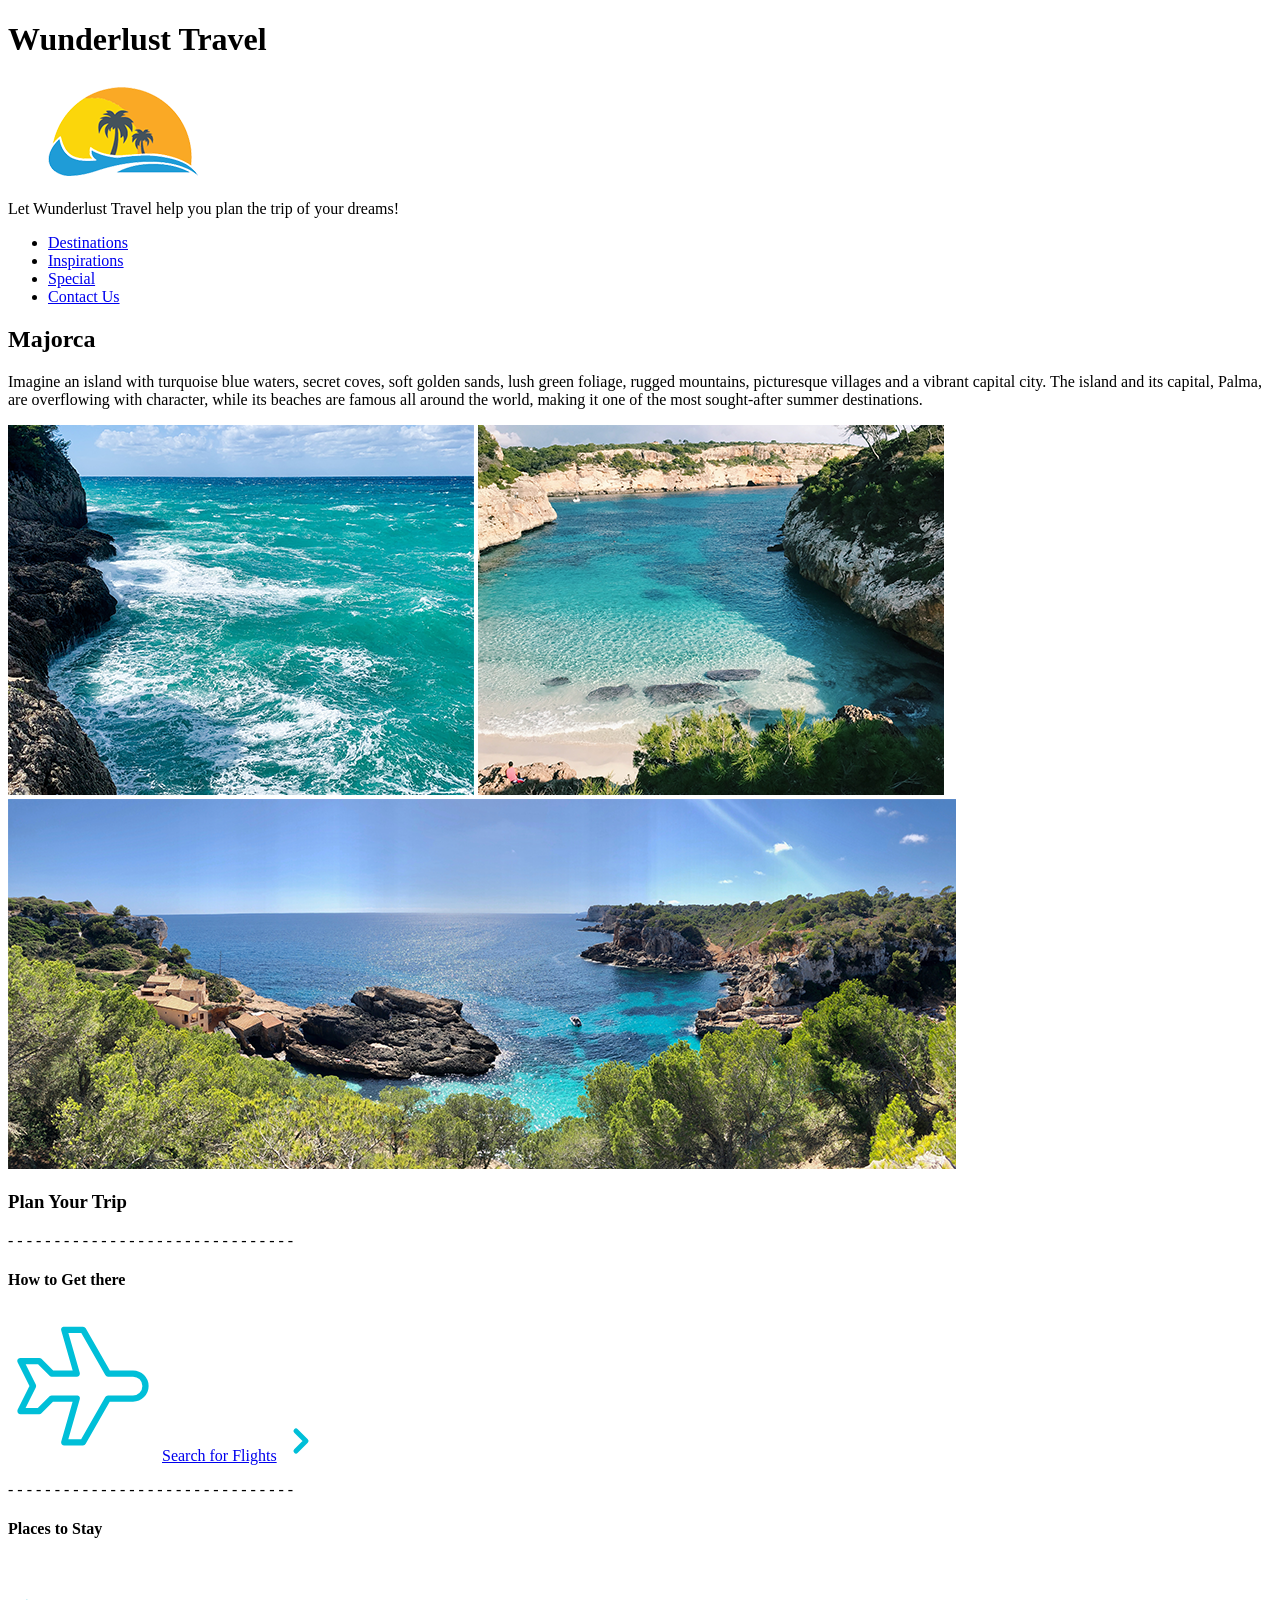
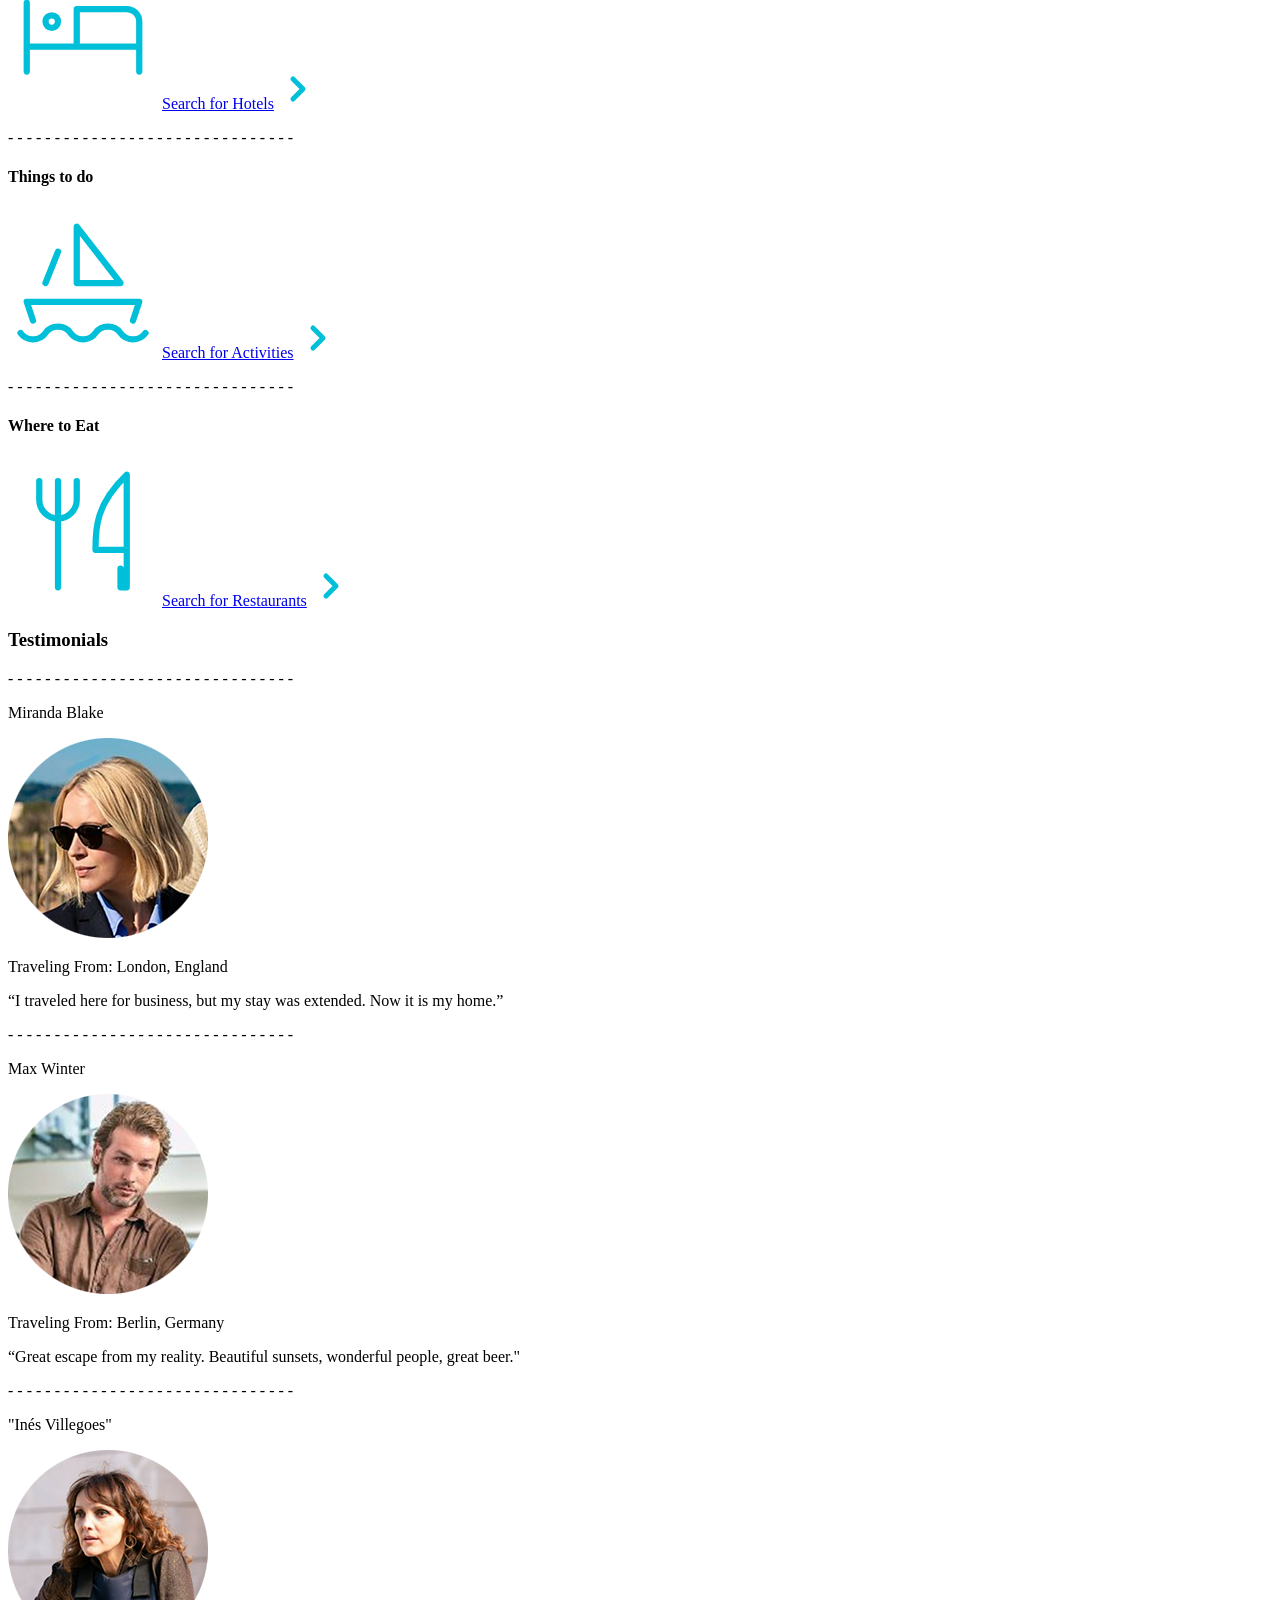
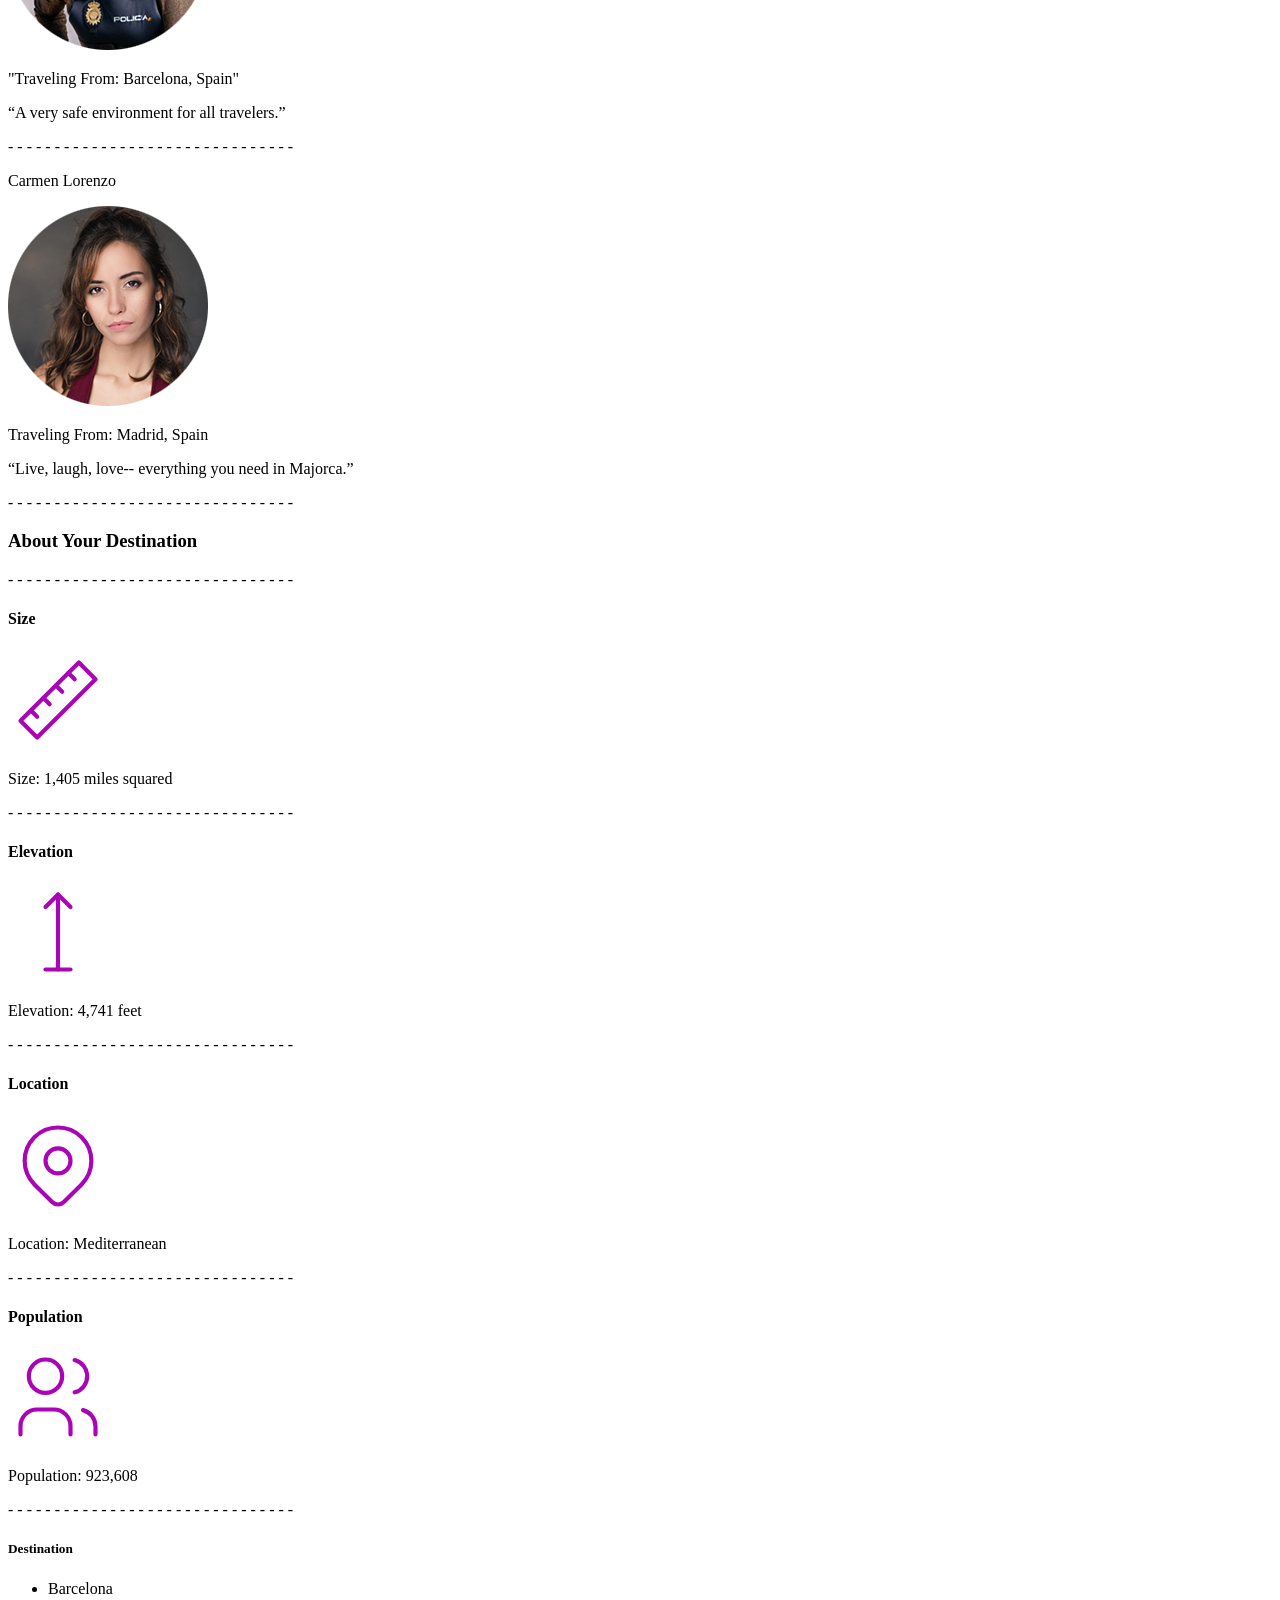
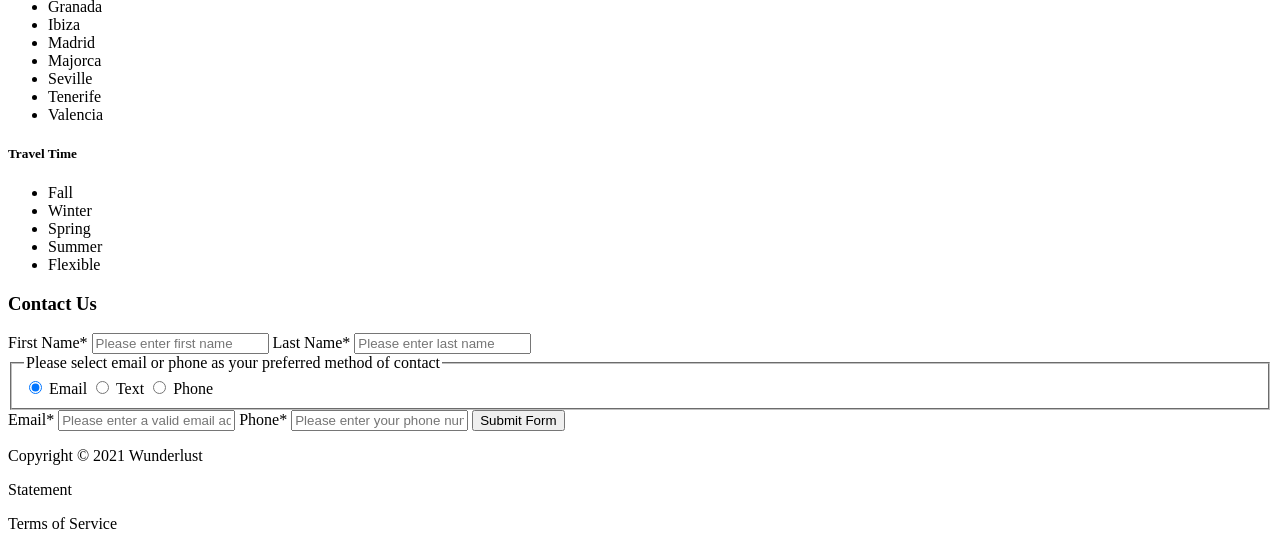
<file: index.html>
<!DOCTYPE html>
<html lang="en">
    <head>
        <meta charset="utf-8">
        <title>Wunderlust Travel</title>
        <meta name="author" content="Lillian E. Jones">
        <meta name="description" content="Travel destinations">
    </head>
<body>
  <header>
    <h1>Wunderlust Travel</h1>
      <img src="images/logo.png" alt="logo">
    <p>Let Wunderlust Travel help you plan the trip of your dreams!</p>

    <nav>
        <ul>
          <li><a href="#destinations">Destinations</a></li>
          <li><a href="#inspirations">Inspirations</a></li>
          <li><a href="#special">Special</a></li>
          <li><a href="#contact">Contact Us</a></li>
        </ul>
    </nav>
      <a href="#main" style="position:absolute;top:-100px;left:0;background:#000;color:#fff;padding:8px;z-index:100;"
      onfocus="this.style.top='0'" onblur="this.style.top='-100px'">Skip to Main Content</a>

    
  </header>
  <main id="main" style="width: 100%; margin: auto;">

    <section id="destinations">
      <h2>Majorca</h2>
        <p>Imagine an island with turquoise blue waters, secret coves, soft golden sands, lush green foliage, rugged mountains, picturesque villages and a vibrant capital city. The island and its capital, Palma, are overflowing with character, while its beaches are famous all around the world, making it one of the most sought-after summer destinations.</p>
          <picture>
            <source media="(max-width: 320px)" srcset="images/majorca-waves-S.png">
            <source media="(max-width: 780px)" srcset="images/majorca-waves-M.png">
            <source media="(min-width: 1024px)" srcset="images/majorca-waves-L.png">
            <img src="images/majorca-waves.png" alt="Waves in Majorca">
          </picture>

          <picture>
            <source media="(max-width: 320px)" srcset="images/majorca-beach-S.png">
            <source media="(max-width: 780px)" srcset="images/majorca-beach-M.png">
            <source media="(min-width: 1024px)" srcset="images/majorca-beach-L.png">
            <img src="images/majorca-beach.png" alt="Beach view in Majorca">
          </picture>

          <picture>
            <source media="(max-width: 320px)" srcset="images/majorca-cove-S.png">
            <source media="(max-width: 780px)" srcset="images/majorca-cove-M.png">
            <source media="(min-width: 1024px)" srcset="images/majorca-cove-L.png">
            <img src="images/majorca-cove.png" alt="Cove view in Majorca">
          </picture>

    </section>
    <div>
      <h3>Plan Your Trip</h3>
        <p>- - - - - - - - - - - - - - - - - - - - - - - - - - - - - - -</p>
          <h4>How to Get there</h4>
            <svg xmlns="http://www.w3.org/2000/svg" class="icon icon-tabler icon-tabler-plane" width="150" height="150" viewBox="0 0 24 24" stroke-width="1" stroke="#00bfd8" fill="none" stroke-linecap="round" stroke-linejoin="round">
              <path stroke="none" d="M0 0h24v24H0z" fill="none"/>
              <path d="M16 10h4a2 2 0 0 1 0 4h-4l-4 7h-3l2 -7h-4l-2 2h-3l2 -4l-2 -4h3l2 2h4l-2 -7h3z" />
            </svg>

            <a href="#flights">Search for Flights</a>
              <svg xmlns="http://www.w3.org/2000/svg" class="icon icon-tabler icon-tabler-chevron-right" width="40" height="40" viewBox="0 0 24 24" stroke-width="3" stroke="#00bfd8" fill="none" stroke-linecap="round" stroke-linejoin="round">
                <path stroke="none" d="M0 0h24v24H0z" fill="none"/>
                <polyline points="9 6 15 12 9 18" />
              </svg>
    
        <p>- - - - - - - - - - - - - - - - - - - - - - - - - - - - - - -</p>
          <h4>Places to Stay</h4>
            <svg xmlns="http://www.w3.org/2000/svg" class="icon icon-tabler icon-tabler-bed" width="150" height="150" viewBox="0 0 24 24" stroke-width="1" stroke="#00bfd8" fill="none" stroke-linecap="round" stroke-linejoin="round">
              <path stroke="none" d="M0 0h24v24H0z" fill="none"/>
              <path d="M3 7v11m0 -4h18m0 4v-8a2 2 0 0 0 -2 -2h-8v6" />
              <circle cx="7" cy="10" r="1" />
            </svg>
                <a href="#hotels">Search for Hotels</a>

                  <svg xmlns="http://www.w3.org/2000/svg" class="icon icon-tabler icon-tabler-chevron-right" width="40" height="40" viewBox="0 0 24 24" stroke-width="3" stroke="#00bfd8" fill="none" stroke-linecap="round" stroke-linejoin="round">
                    <path stroke="none" d="M0 0h24v24H0z" fill="none"/>
                    <polyline points="9 6 15 12 9 18" />
                  </svg>
        <p>- - - - - - - - - - - - - - - - - - - - - - - - - - - - - - -</p>
          <h4>Things to do</h4>
            <svg xmlns="http://www.w3.org/2000/svg" class="icon icon-tabler icon-tabler-sailboat" width="150" height="150" viewBox="0 0 24 24" stroke-width="1" stroke="#00bfd8" fill="none" stroke-linecap="round" stroke-linejoin="round">
              <path stroke="none" d="M0 0h24v24H0z" fill="none"/>
              <path d="M2 20a2.4 2.4 0 0 0 2 1a2.4 2.4 0 0 0 2 -1a2.4 2.4 0 0 1 2 -1a2.4 2.4 0 0 1 2 1a2.4 2.4 0 0 0 2 1a2.4 2.4 0 0 0 2 -1a2.4 2.4 0 0 1 2 -1a2.4 2.4 0 0 1 2 1a2.4 2.4 0 0 0 2 1a2.4 2.4 0 0 0 2 -1" />
              <path d="M4 18l-1 -3h18l-1 3" />
              <path d="M11 12h7l-7 -9v9" />
              <line x1="8" y1="7" x2="6" y2="12" />
            </svg>
               <a href="#activities">Search for Activities</a> 
                <svg xmlns="http://www.w3.org/2000/svg" class="icon icon-tabler icon-tabler-chevron-right" width="40" height="40" viewBox="0 0 24 24" stroke-width="3" stroke="#00bfd8" fill="none" stroke-linecap="round" stroke-linejoin="round">
                  <path stroke="none" d="M0 0h24v24H0z" fill="none"/>
                  <polyline points="9 6 15 12 9 18" />
                </svg>
        <p>- - - - - - - - - - - - - - - - - - - - - - - - - - - - - - -</p>
          <h4>Where to Eat</h4>
            <svg xmlns="http://www.w3.org/2000/svg" class="icon icon-tabler icon-tabler-tools-kitchen-2" width="150" height="150" viewBox="0 0 24 24" stroke-width="1" stroke="#00bfd8" fill="none" stroke-linecap="round" stroke-linejoin="round">
              <path stroke="none" d="M0 0h24v24H0z" fill="none"/>
              <path d="M19 3v12h-5c-.023 -3.681 .184 -7.406 5 -12zm0 12v6h-1v-3m-10 -14v17m-3 -17v3a3 3 0 1 0 6 0v-3" />
            </svg>
              <a href="#restaurants">Search for Restaurants</a>  
                <svg xmlns="http://www.w3.org/2000/svg" class="icon icon-tabler icon-tabler-chevron-right" width="40" height="40" viewBox="0 0 24 24" stroke-width="3" stroke="#00bfd8" fill="none" stroke-linecap="round" stroke-linejoin="round">
                  <path stroke="none" d="M0 0h24v24H0z" fill="none"/>
                  <polyline points="9 6 15 12 9 18" />
                </svg>
    </div>

  <div id="inspirations">
    <h3>Testimonials</h3>

      <p></p>
      <p>- - - - - - - - - - - - - - - - - - - - - - - - - - - - - - -</p>
      <p>Miranda Blake</p>   
      <picture>
        <source media="(max-width: 320px)" srcset="images/miranda-blake-S.png">
        <source media="(max-width: 780px)" srcset="images/miranda-blake-M.png">
        <source media="(min-width: 1024px)" srcset="images/miranda-blake-L.png">
        <img src="images/miranda-blake.png" alt="Miranda has a blonde bob and is wearing dark sunglasses.">
      </picture>
      <p>Traveling From: London, England</p>
      <p>“I traveled here for business, but my stay was extended. Now it is my home.”</p>
      <p>- - - - - - - - - - - - - - - - - - - - - - - - - - - - - - -</p>
    
      <p>Max Winter</p>
      <picture>
        <source media="(max-width: 320px)" srcset="images/max-winter-S.png">
        <source media="(max-width: 780px)" srcset="images/max-winter-M.png">
        <source media="(min-width: 1024px)" srcset="images/max-winter-L.png">
      <img src="images/max-winter.png" alt="Max has sandy brown hair, a salt n pepper beard and is wearing a brown shirt.">
    </picture>
      <p>Traveling From: Berlin, Germany</p>
      <p>“Great escape from my reality. Beautiful sunsets, wonderful people, great beer."</p>
      <p>- - - - - - - - - - - - - - - - - - - - - - - - - - - - - - -</p>

      <p>"Inés Villegoes"</p>
      <picture>
        <source media="(max-width: 320px)" srcset="images/ines-villegoes-S.png">
        <source media="(max-width: 780px)" srcset="images/ines-villegoes-M.png">
        <source media="(min-width: 1024px)" srcset="images/ines-villegoes-L.png">
        <img src="images/ines-villegoes.png" alt="Ines has brown hair and is wearing a police vest.">
      </picture>
      <p>"Traveling From: Barcelona, Spain"</p>
      <p>“A very safe environment for all travelers.”</p>

      <p>- - - - - - - - - - - - - - - - - - - - - - - - - - - - - - -</p>
      <p>Carmen Lorenzo</p>
      <picture>
        <source media="(max-width: 320px)" srcset="images/carmen-lorenzo-S.png">
        <source media="(max-width: 780px)" srcset="imagescarmen-lorenzo-M.png/">
        <source media="(min-width: 1024px)" srcset="images/carmen-lorenzo-L.png">
      <img src="images/carmen-lorenzo.png" alt="Carmen has long brown hair is wearing large gold hoop earrings.">
      </picture>
      <p>Traveling From: Madrid, Spain</p>
      <p>“Live, laugh, love-- everything you need in Majorca.”</p>
      <p>- - - - - - - - - - - - - - - - - - - - - - - - - - - - - - -</p>

  </div>

  <div id="special">
    
    <h3>About Your Destination</h3>
      <p>- - - - - - - - - - - - - - - - - - - - - - - - - - - - - - - </p>
      <h4>Size</h4>
        <svg xmlns="http://www.w3.org/2000/svg" class="icon icon-tabler icon-tabler-ruler-2" width="100" height="100" viewBox="0 0 24 24" stroke-width="1" stroke="#a905b6" fill="none" stroke-linecap="round" stroke-linejoin="round">
          <path stroke="none" d="M0 0h24v24H0z" fill="none"/>
          <path d="M17 3l4 4l-14 14l-4 -4z" />
          <path d="M16 7l-1.5 -1.5" />
          <path d="M13 10l-1.5 -1.5" />
          <path d="M10 13l-1.5 -1.5" />
          <path d="M7 16l-1.5 -1.5" />
        </svg>

      <p>Size: 1,405 miles squared</p>
      <p>- - - - - - - - - - - - - - - - - - - - - - - - - - - - - - - </p>

      <h4>Elevation</h4>
        <svg xmlns="http://www.w3.org/2000/svg" class="icon icon-tabler icon-tabler-arrow-top-bar" width="100" height="100" viewBox="0 0 24 24" stroke-width="1" stroke="#a905b6" fill="none" stroke-linecap="round" stroke-linejoin="round">
          <path stroke="none" d="M0 0h24v24H0z" fill="none"/>
          <line x1="12" y1="21" x2="12" y2="3" />
          <path d="M15 6l-3 -3l-3 3" />
          <line x1="9" y1="21" x2="15" y2="21" />
        </svg>

        <p>Elevation: 4,741 feet</p>
      <p>- - - - - - - - - - - - - - - - - - - - - - - - - - - - - - - </p>
      <h4>Location</h4>
        <svg xmlns="http://www.w3.org/2000/svg" class="icon icon-tabler icon-tabler-map-pin" width="100" height="100" viewBox="0 0 24 24" stroke-width="1" stroke="#a905b6" fill="none" stroke-linecap="round" stroke-linejoin="round">
          <path stroke="none" d="M0 0h24v24H0z" fill="none"/>
          <circle cx="12" cy="11" r="3" />
          <path d="M17.657 16.657l-4.243 4.243a2 2 0 0 1 -2.827 0l-4.244 -4.243a8 8 0 1 1 11.314 0z" />
        </svg>
      <p>Location: Mediterranean</p>
      <p>- - - - - - - - - - - - - - - - - - - - - - - - - - - - - - - </p>
      <h4>Population</h4>
        <svg xmlns="http://www.w3.org/2000/svg" class="icon icon-tabler icon-tabler-users" width="100" height="100" viewBox="0 0 24 24" stroke-width="1" stroke="#a905b6" fill="none" stroke-linecap="round" stroke-linejoin="round">
          <path stroke="none" d="M0 0h24v24H0z" fill="none"/>
          <circle cx="9" cy="7" r="4" />
          <path d="M3 21v-2a4 4 0 0 1 4 -4h4a4 4 0 0 1 4 4v2" />
          <path d="M16 3.13a4 4 0 0 1 0 7.75" />
          <path d="M21 21v-2a4 4 0 0 0 -3 -3.85" />
        </svg>
      <p>Population: 923,608</p>
  </div>
      <p>- - - - - - - - - - - - - - - - - - - - - - - - - - - - - - - </p>
      <h5>Destination</h5>
        <ul>
          <li>Barcelona</li>
          <li>Granada</li>
          <li>Ibiza</li>
          <li>Madrid</li>
          <li>Majorca</li>
          <li>Seville</li>
          <li>Tenerife</li>
          <li>Valencia</li>
        </ul>
      <h5>Travel Time</h5>
        <ul>
          <li>Fall</li>
          <li>Winter</li>
          <li>Spring</li>
          <li>Summer</li>
          <li>Flexible</li>
        </ul>    
 
        <section id="contact">
    
          <h3>Contact Us</h3>
          <form>
            <label for = "fname">First Name*</label> 
            <input type="text" id="fname" required aria-required="true" placeholder = "Please enter first name">
            
            <label for = "lname">Last Name*</label> 
            <input type="text" id="lname" required aria-required="true" placeholder = "Please enter last name"> 

            <fieldset>

              <legend>Please select email or phone as your preferred method of contact</legend>

              <input type="radio" name="pref-contact" id="email-pref" checked>
              <label for="email-pref">Email</label>

              <input type="radio" name="pref-contact" id="text-pref">
              <label for="text-pref">Text</label>

              <input type="radio" name="pref-contact" id="phone-pref">
              <label for="phone-pref">Phone</label>

            </fieldset>
            
            <label for="email">Email*</label>
            <input type="email" name="email" id="email" required aria-required="true" placeholder="Please enter a valid email address">

            <label for="phone">Phone*</label>
            <input type="tel" name="phone"  id="phone" required aria-required="true" placeholder="Please enter your phone number">
            
            <input type="submit" name="my-submit" id="my-submit" value="Submit Form">
          </form>

        </section>

  <footer>
    <p>Copyright &copy; 2021 Wunderlust</p>
    <p>Statement</p> 
    <p>Terms of Service</p>
  </footer>
</main>
</body>
</html>
</file>
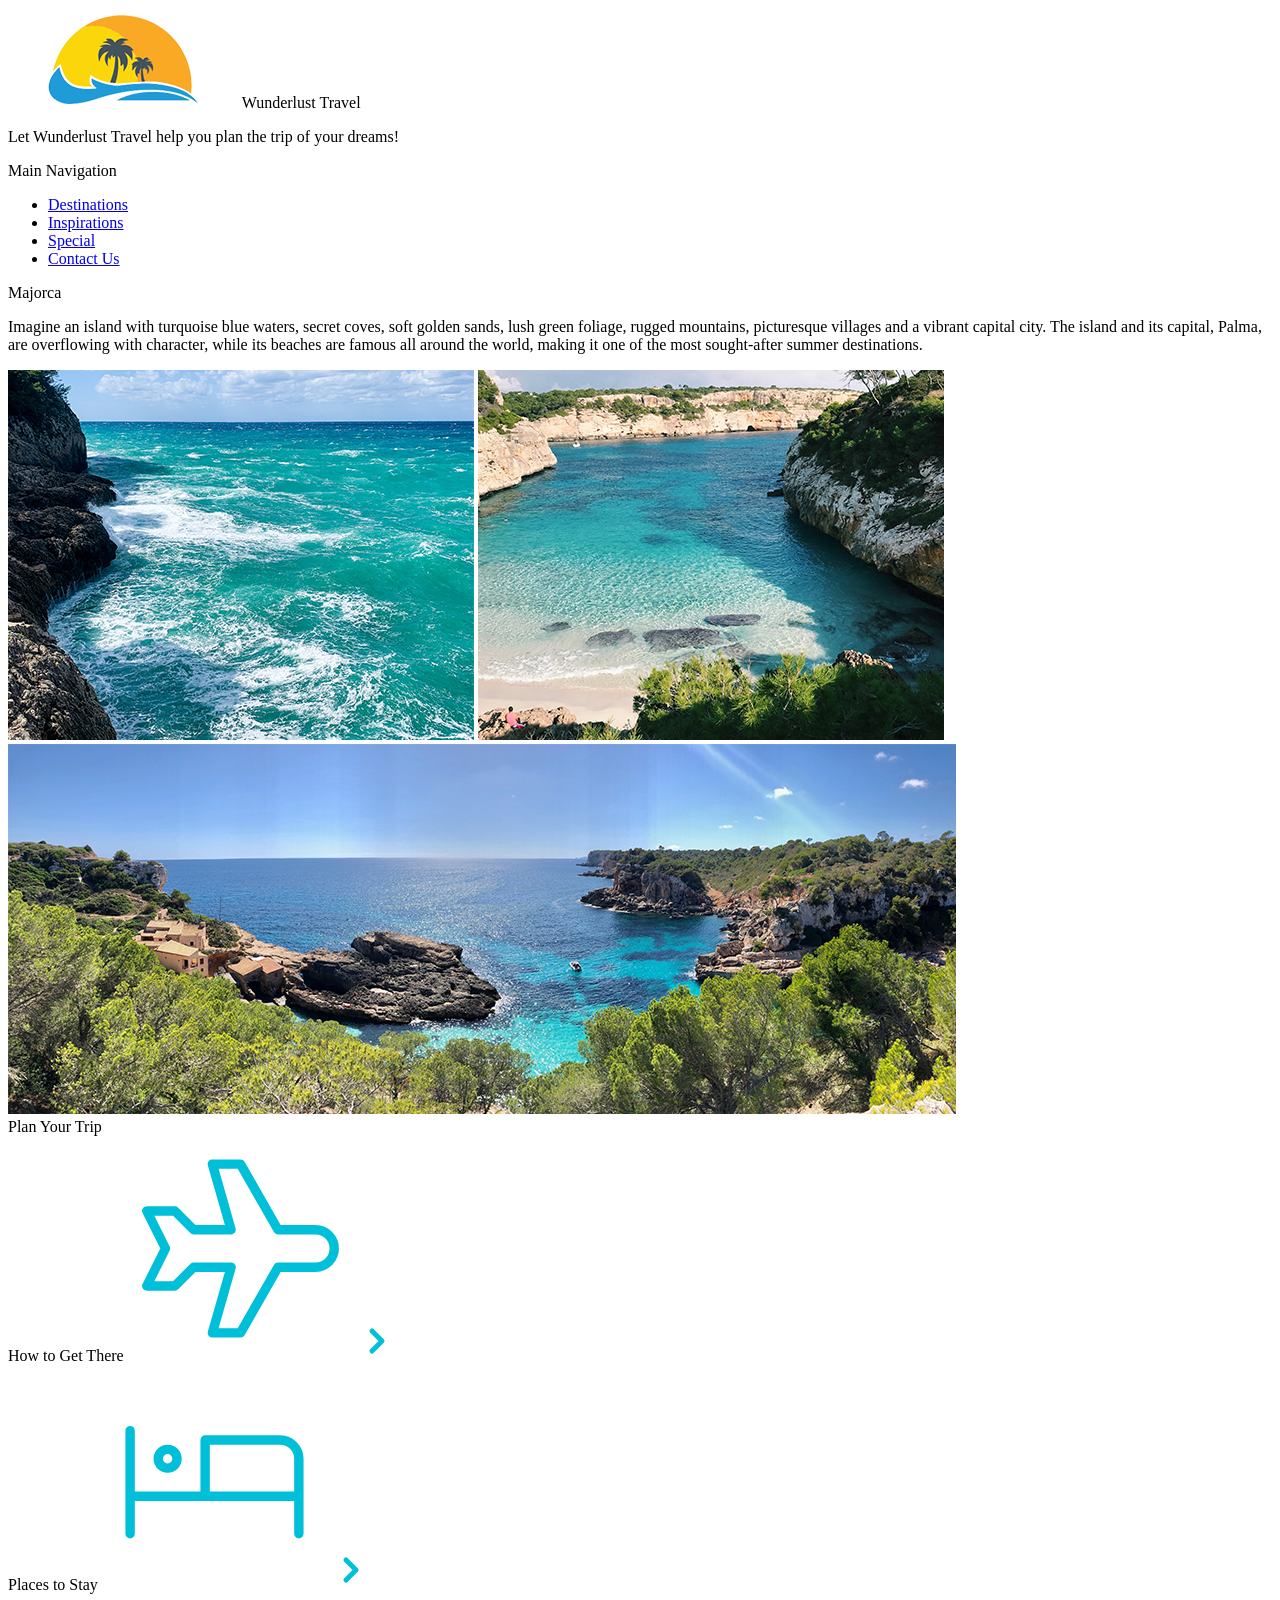
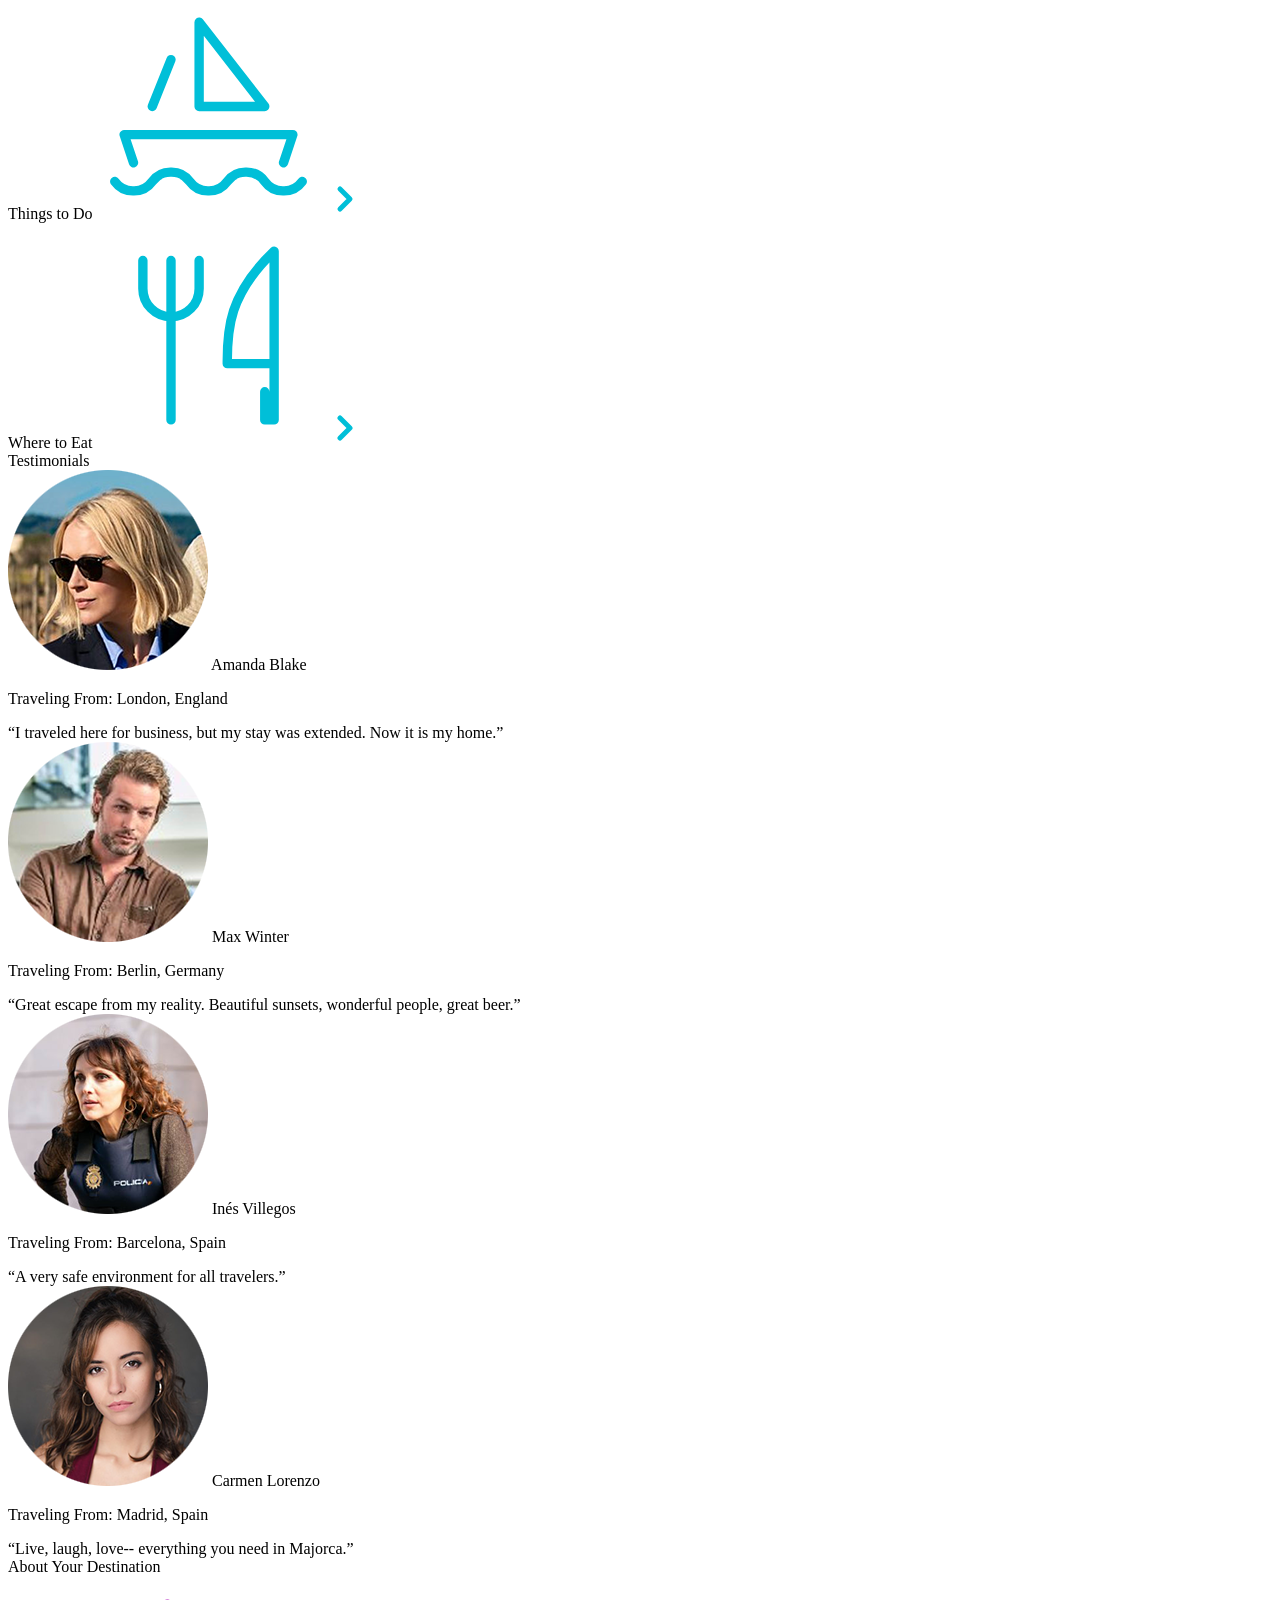
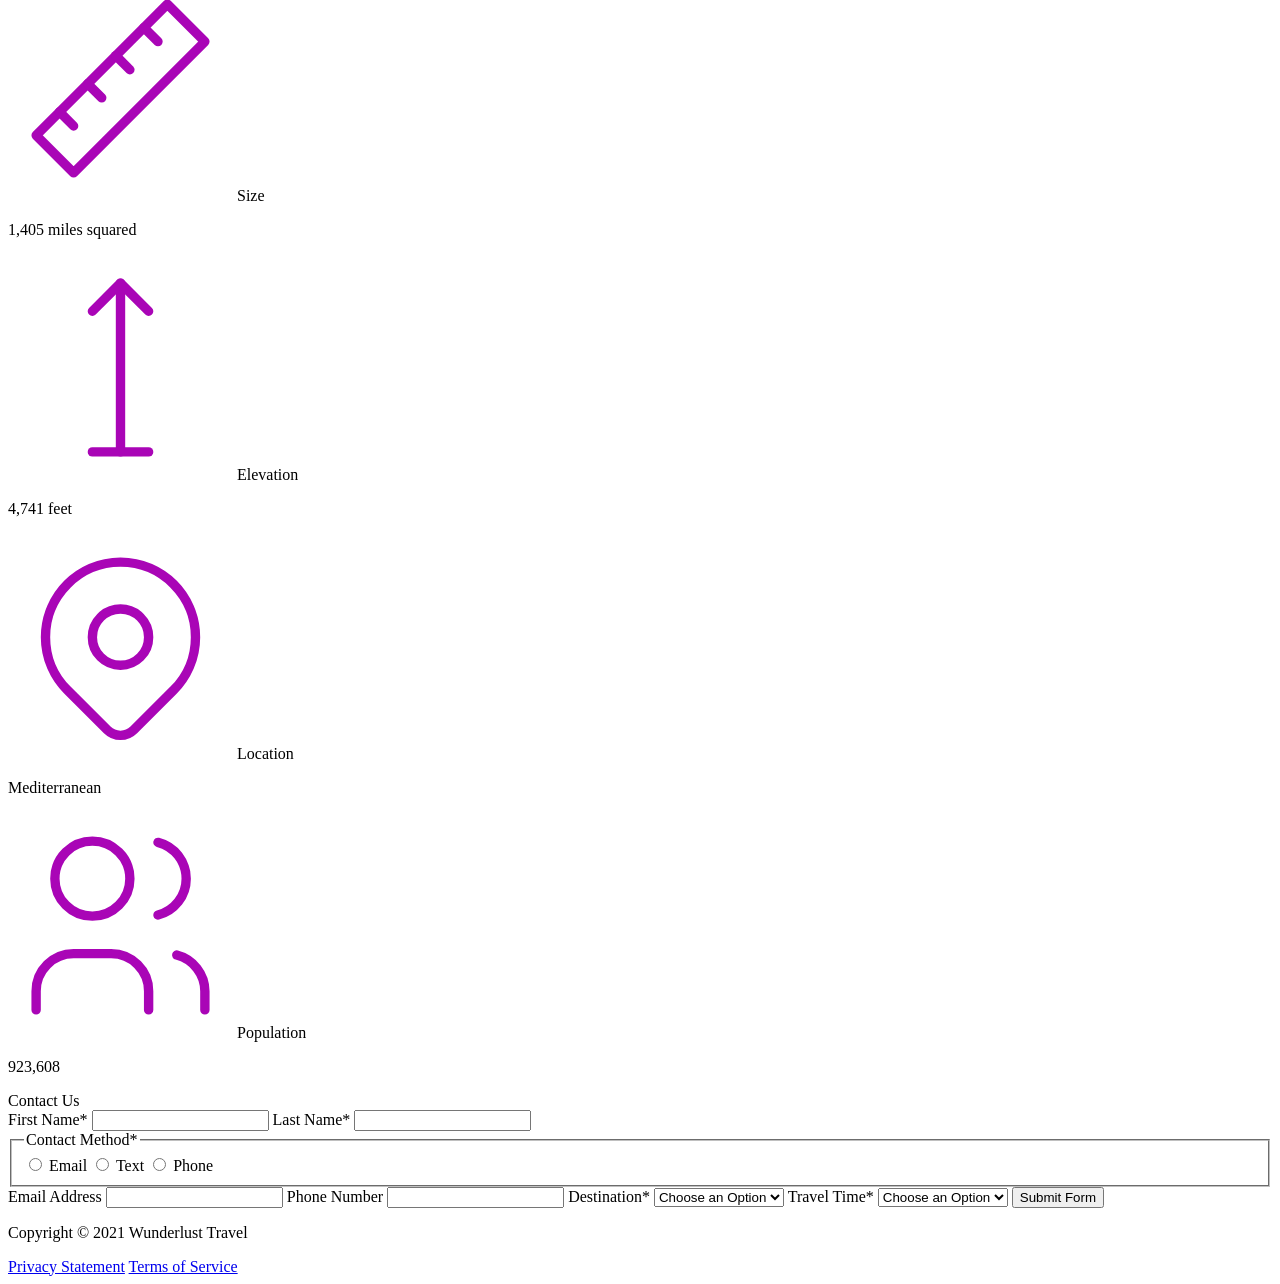
<file: majorca.html>
<!DOCTYPE html>
<html lang="en">
    <head>
<!--         Add all required tags in the head here - meta tags for SEO, responsiveness, and with info about the page, etc., in addition to tags to create a card on Twitter with a large image and open graph tags to allow for sharing on other social media sites -->
    	<meta charset="utf-8">
	<title>Wunderlust Travel and Guide</title>
	<meta name="author" content="Lillian E. Jones">
	<meta name="description" content="Explore the travel options to exotic destinations such as Majorca.">
	<meta name="viewport" content="width=device-width, initial-scale=1.0">
	<meta name="robots" content="index, follow">

	<meta name="twitter:card" content="summary_large_image">
	<meta name="twitter:title" content="Wunderlust Travel and Guide">
	<meta name="twitter:description" content="Explore exotic vacation destinations with Wunderlust Travel Agency..">
	<meta name="twitter:image" content="https://asu.edu/images/wunderlust-twitter-card.jpg">
	<meta name="twitter:site" content="@Lildanemommy">
	<meta name="twitter:creator" content="Lillian E. Jones">

	<meta property="og:title" content="Wunderlust exotic travel agency">
	<meta property="og:description" content="Let us help you find an exotic travel location to relax and unwind, all your travel needs  in one location from air, sea or land.">
	<meta property="og:image" content="images/majorca-waves.png">
	<meta property="og:url" content="https://asu.edu/Wunderlust">
	<meta property="og:type" content="website">

	<link rel="icon" type="image/png" sizes="196x196" href="images/android-chrome-192x192.png">
	
  	<link rel="canonical" href="https://asu.edu/majorca">
  	<meta property="og:url" content="https://asu.edu/majorca">
	<link rel="alternate" hreflang="en" href="https://asu.edu/en/majorca">
  	<link rel="alternate" hreflang="es" href="https://asu.edu/es/majorca">

	<meta name="author" content="Wunderlust Travel">
 	<meta name="copyright" content="© ASU. All rights reserved.">
</head>
    <body>
<!--         Review the document and add the proper tags to all of the headings  throughout. Use the outline feature in the validator to ensure that these have been added correctly. See the image of the correct outline as a reference if you have questions 

Also review the alt text on all of the images to ensure that it is descriptive and appropriate-->
        <header>
            <img src="images/logo.png" alt="The Wunderlust logo shows blue waves and the outline of two palm trees against an orange sun">
            Wunderlust Travel
            <p>Let Wunderlust Travel help you plan the trip of your dreams!</p>
            <nav>
                Main Navigation
                <ul>
                    <li><a href="#">Destinations</a></li>
                    <li><a href="#">Inspirations</a></li>
                    <li><a href="#">Special</a></li>
                    <li><a href="#">Contact Us</a></li>
                </ul>
            </nav>
        </header>
        <main>
            <article>  
                Majorca
                <p>Imagine an island with turquoise blue waters, secret coves, soft golden sands, lush green foliage, rugged mountains, picturesque villages and a vibrant capital city. The island and its capital, Palma, are overflowing with character, while its beaches are famous all around the world, making it one of the most sought-after summer destinations.</p>
                <img src="images/majorca-waves.png" alt="Turquoise blue waters with white wave caps crashing against a rock cliff">
                <img src="images/majorca-beach.png" alt="beach">
                <img src="images/majorca-cove.png" alt="Deep blue water leading to the horizon with the island and trees in the foreground">
                <section>
                    Plan Your Trip
                    <section>
                        How to Get There
                        <svg xmlns="http://www.w3.org/2000/svg" class="icon icon-tabler icon-tabler-plane" width="225" height="225" viewBox="0 0 24 24" stroke-width="1" stroke="#00bfd8" fill="none" stroke-linecap="round" stroke-linejoin="round"> <path stroke="none" d="M0 0h24v24H0z" fill="none"/> <path d="M16 10h4a2 2 0 0 1 0 4h-4l-4 7h-3l2 -7h-4l-2 2h-3l2 -4l-2 -4h3l2 2h4l-2 -7h3z" /></svg>
                        <a href="#" title="Search for flights">
                            <svg xmlns="http://www.w3.org/2000/svg" class="icon icon-tabler icon-tabler-chevron-right" width="40" height="40" viewBox="0 0 24 24" stroke-width="3" stroke="#00bfd8" fill="none" stroke-linecap="round" stroke-linejoin="round"><path stroke="none" d="M0 0h24v24H0z" fill="none"/><polyline points="9 6 15 12 9 18" /></svg>
                        </a>
                    </section>      
                    <section>
                        Places to Stay
                        <svg xmlns="http://www.w3.org/2000/svg" class="icon icon-tabler icon-tabler-bed" width="225" height="225" viewBox="0 0 24 24" stroke-width="1" stroke="#00bfd8" fill="none" stroke-linecap="round" stroke-linejoin="round"><path stroke="none" d="M0 0h24v24H0z" fill="none"/><path d="M3 7v11m0 -4h18m0 4v-8a2 2 0 0 0 -2 -2h-8v6" /><circle cx="7" cy="10" r="1" /></svg>
                        <a href="#" title="Search for hotels">
                            <svg xmlns="http://www.w3.org/2000/svg" class="icon icon-tabler icon-tabler-chevron-right" width="40" height="40" viewBox="0 0 24 24" stroke-width="3" stroke="#00bfd8" fill="none" stroke-linecap="round" stroke-linejoin="round"><path stroke="none" d="M0 0h24v24H0z" fill="none"/><polyline points="9 6 15 12 9 18" /></svg> 
                        </a>
                    </section>
                    <section>
                        Things to Do
                        <svg xmlns="http://www.w3.org/2000/svg" class="icon icon-tabler icon-tabler-sailboat" width="225" height="225" viewBox="0 0 24 24" stroke-width="1" stroke="#00bfd8" fill="none" stroke-linecap="round" stroke-linejoin="round"><path stroke="none" d="M0 0h24v24H0z" fill="none"/><path d="M2 20a2.4 2.4 0 0 0 2 1a2.4 2.4 0 0 0 2 -1a2.4 2.4 0 0 1 2 -1a2.4 2.4 0 0 1 2 1a2.4 2.4 0 0 0 2 1a2.4 2.4 0 0 0 2 -1a2.4 2.4 0 0 1 2 -1a2.4 2.4 0 0 1 2 1a2.4 2.4 0 0 0 2 1a2.4 2.4 0 0 0 2 -1" /><path d="M4 18l-1 -3h18l-1 3" /><path d="M11 12h7l-7 -9v9" /><line x1="8" y1="7" x2="6" y2="12" /></svg>
                        <a href="#" title="Search for Activities">
                            <svg xmlns="http://www.w3.org/2000/svg" class="icon icon-tabler icon-tabler-chevron-right" width="40" height="40" viewBox="0 0 24 24" stroke-width="3" stroke="#00bfd8" fill="none" stroke-linecap="round" stroke-linejoin="round"><path stroke="none" d="M0 0h24v24H0z" fill="none"/><polyline points="9 6 15 12 9 18" /></svg> 
                        </a>                     
                    </section>    
                    <section>
                        Where to Eat
                        <svg xmlns="http://www.w3.org/2000/svg" class="icon icon-tabler icon-tabler-tools-kitchen-2" width="225" height="225" viewBox="0 0 24 24" stroke-width="1" stroke="#00bfd8" fill="none" stroke-linecap="round" stroke-linejoin="round"><path stroke="none" d="M0 0h24v24H0z" fill="none"/><path d="M19 3v12h-5c-.023 -3.681 .184 -7.406 5 -12zm0 12v6h-1v-3m-10 -14v17m-3 -17v3a3 3 0 1 0 6 0v-3" /></svg>
                        <a href="#" title="Search for Restaurants">
                            <svg xmlns="http://www.w3.org/2000/svg" class="icon icon-tabler icon-tabler-chevron-right" width="40" height="40" viewBox="0 0 24 24" stroke-width="3" stroke="#00bfd8" fill="none" stroke-linecap="round" stroke-linejoin="round"><path stroke="none" d="M0 0h24v24H0z" fill="none"/><polyline points="9 6 15 12 9 18" /></svg>                          
                        </a>
                    </section>   
                </section>
                <section>
                    Testimonials
                    <section>
                        <img src="images/miranda-blake.png" alt="Miranda Blake has a blonde bob and is wearing dark sunglasses">
                        Amanda Blake
                        <p>Traveling From: London, England</p>
                        <q>I traveled here for business, but my stay was extended. Now it is my home.</q>
                    </section>
                    <section>
                        <img src="images/max-winter.png" alt="Max Winter has sandy brown hair with a salt n pepper beard and mustache, he is wearing a brown shirt">
                        Max Winter
                        <p>Traveling From: Berlin, Germany</p>
                        <q>Great escape from my reality. Beautiful sunsets, wonderful people, great beer.</q>
                    </section>
                    <section>
                        <img src="images/ines-villegoes.png" alt="Inés has brown hair and is wearing a police vest">
                        Inés Villegos
                        <p>Traveling From: Barcelona, Spain</p>
                        <q>A very safe environment for all travelers.</q>
                    </section>
                    <section>
                        <img src="images/carmen-lorenzo.png" alt="Carmen Lorenzo has long, dark brown hair and is wearing gold hoop earrings">
                        Carmen Lorenzo
                        <p>Traveling From: Madrid, Spain</p>
                        <q>Live, laugh, love-- everything you need in Majorca.</q>
                    </section>
                </section>
                <section>
                    About Your Destination
                    <section>
                        <svg xmlns="http://www.w3.org/2000/svg" class="icon icon-tabler icon-tabler-ruler-2" width="225" height="225" viewBox="0 0 24 24" stroke-width="1" stroke="#a905b6" fill="none" stroke-linecap="round" stroke-linejoin="round"><path stroke="none" d="M0 0h24v24H0z" fill="none"/><path d="M17 3l4 4l-14 14l-4 -4z" /><path d="M16 7l-1.5 -1.5" /><path d="M13 10l-1.5 -1.5" /><path d="M10 13l-1.5 -1.5" /><path d="M7 16l-1.5 -1.5" /></svg>
                        Size
                        <p>1,405 miles squared</p>
                    </section>
                    <section>
                        <svg xmlns="http://www.w3.org/2000/svg" class="icon icon-tabler icon-tabler-arrow-top-bar" width="225" height="225" viewBox="0 0 24 24" stroke-width="1" stroke="#a905b6" fill="none" stroke-linecap="round" stroke-linejoin="round"><path stroke="none" d="M0 0h24v24H0z" fill="none"/><line x1="12" y1="21" x2="12" y2="3" /><path d="M15 6l-3 -3l-3 3" /><line x1="9" y1="21" x2="15" y2="21" /></svg>
                        Elevation
                        <p>4,741 feet</p>
                    </section>
                    <section>
                        <svg xmlns="http://www.w3.org/2000/svg" class="icon icon-tabler icon-tabler-map-pin" width="225" height="225" viewBox="0 0 24 24" stroke-width="1" stroke="#a905b6" fill="none" stroke-linecap="round" stroke-linejoin="round"><path stroke="none" d="M0 0h24v24H0z" fill="none"/><circle cx="12" cy="11" r="3" /><path d="M17.657 16.657l-4.243 4.243a2 2 0 0 1 -2.827 0l-4.244 -4.243a8 8 0 1 1 11.314 0z" /></svg>
                        Location
                        <p>Mediterranean</p>
                    </section>
                    <section>
                        <svg xmlns="http://www.w3.org/2000/svg" class="icon icon-tabler icon-tabler-users" width="225" height="225" viewBox="0 0 24 24" stroke-width="1" stroke="#a905b6" fill="none" stroke-linecap="round" stroke-linejoin="round"><path stroke="none" d="M0 0h24v24H0z" fill="none"/><circle cx="9" cy="7" r="4" /><path d="M3 21v-2a4 4 0 0 1 4 -4h4a4 4 0 0 1 4 4v2" /><path d="M16 3.13a4 4 0 0 1 0 7.75" /><path d="M21 21v-2a4 4 0 0 0 -3 -3.85" /></svg>
                        Population
                        <p>923,608</p>
                    </section>
                </section>
                <section>
                    Contact Us
                    <form method="post" action="https://wp.zybooks.com/form-viewer.php">
                        <label for="fName">First Name<span>*</span></label>
                        <input type="text" name="fName" id="fName" autocomplete="given-name" required>
                        <label for="lName">Last Name<span>*</span></label>
                        <input type="text" name="lName" id="lName" autocomplete="family-name" required>
                        <fieldset>
                            <legend>Contact Method<span>*</span></legend>
                            <input type="radio" name="contactPref" id="prefEmail" required>
                            <label for="prefEmail">Email</label>
                            <input type="radio" name="contactPref" id="prefText">
                            <label for="prefText">Text</label>
                            <input type="radio" name="contactPref" id="prefPhone">
                            <label for="prefPhone">Phone</label>
                        </fieldset>
                        <label for="email">Email Address</label>
                        <input type="email" name="email" id="email" autocomplete="email">
                        <label for="phone">Phone Number</label>
                        <input type="tel" name="phone" id="phone" autocomplete="tel">
                        <label for="destination">Destination<span>*</span></label>
                        <select name="destination" id="destination" required>
                            <option value="">Choose an Option</option>
                            <option value="barcelona">Barcelona</option>
                            <option value="granada">Granada</option>
                            <option value="ibiza">Ibiza</option>
                            <option value="madrid">Madrid</option>
                            <option value="majora">Majora</option>
                            <option value="seville">Seville</option>
                            <option value="tenerife">Tenerife</option>
                            <option value="valencia">Valencia</option>
                        </select>
                        <label for="travelTime">Travel Time<span>*</span></label>
                        <select name="travelTime" id="travelTime" required>
                            <option value="">Choose an Option</option>
                            <option value="fall">Fall</option>
                            <option value="winter">Winter</option>
                            <option value="spring">Spring</option>
                            <option value="summer">Summer</option>
                            <option value="flexible">Flexible</option>
                        </select>
                        <input type="submit" name="mySubmit" id="mySubmit" value="Submit Form">
                    </form>
                </section>
            </article>
        </main>
        <footer>
            <p>Copyright &copy; 2021 Wunderlust Travel</p>
            <a href="#">Privacy Statement</a>
            <a href="#">Terms of Service</a>
        </footer>
    </body>
</html>
</file>
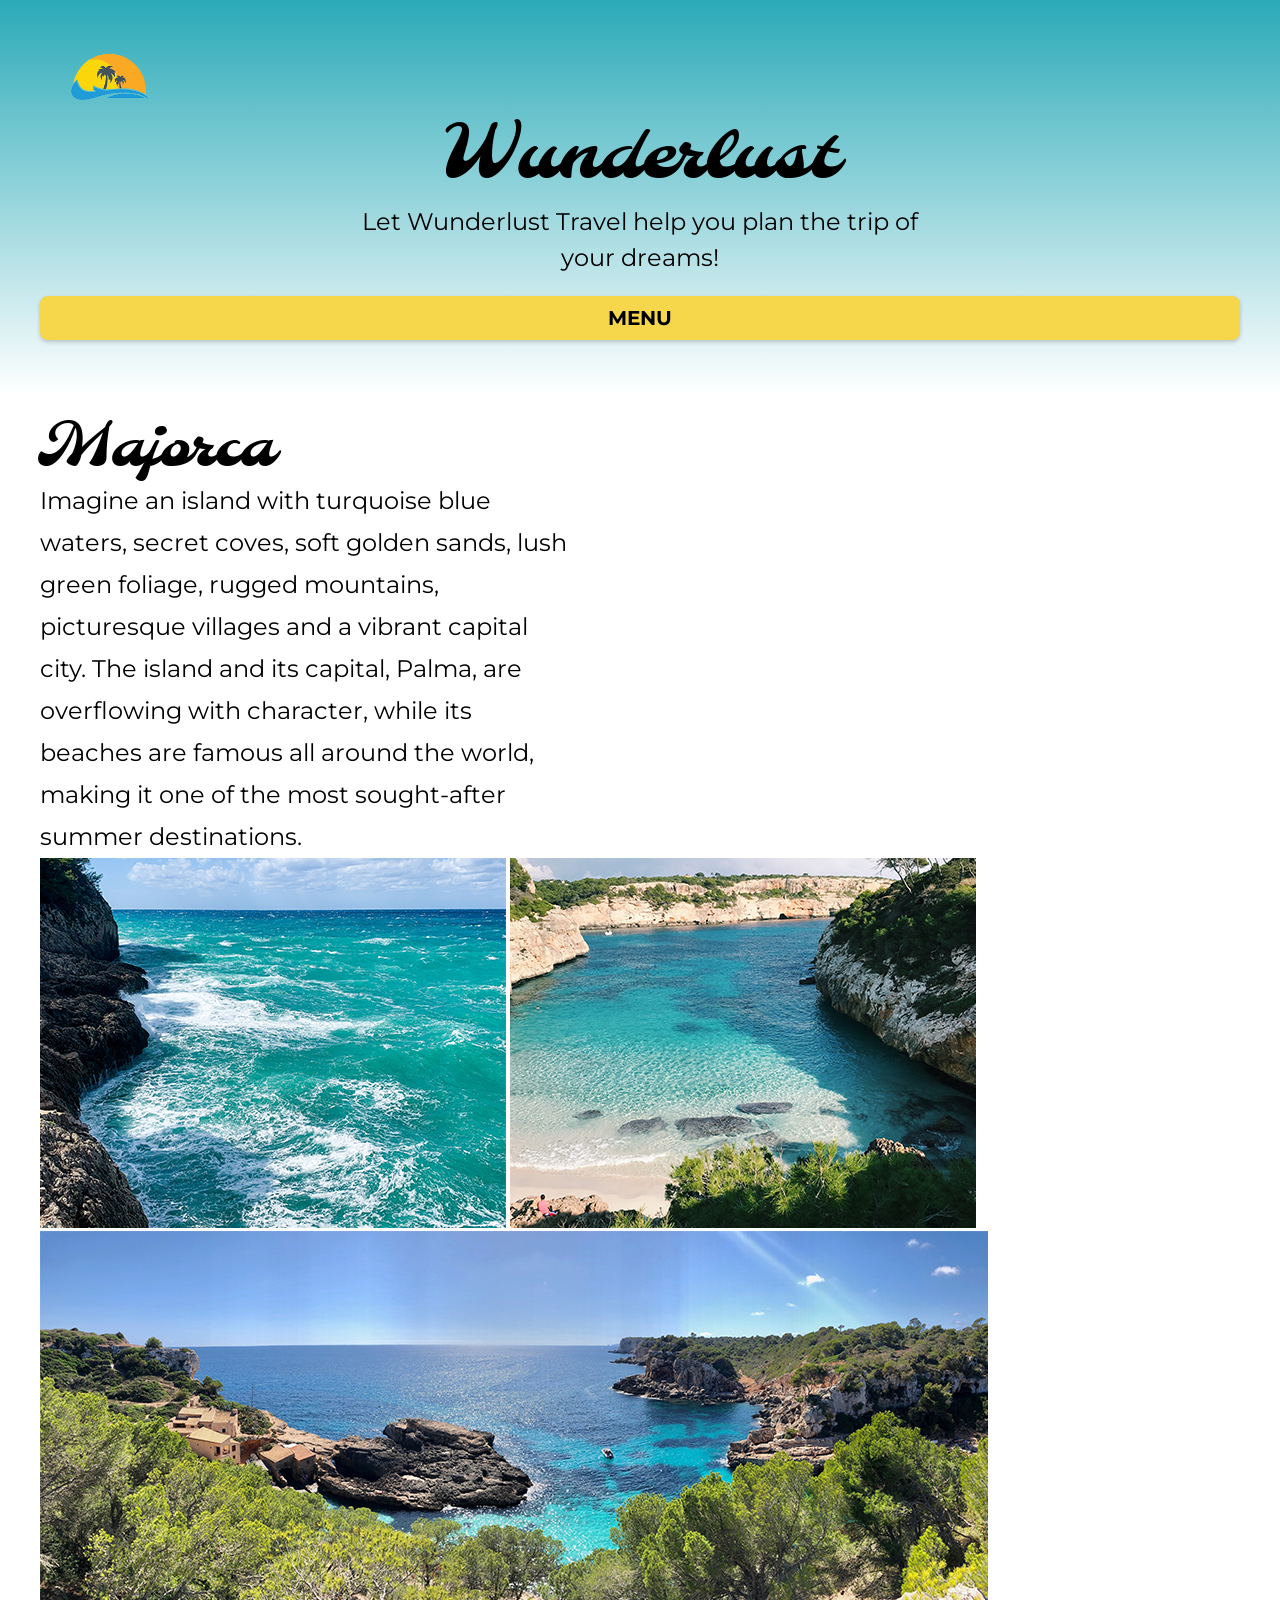
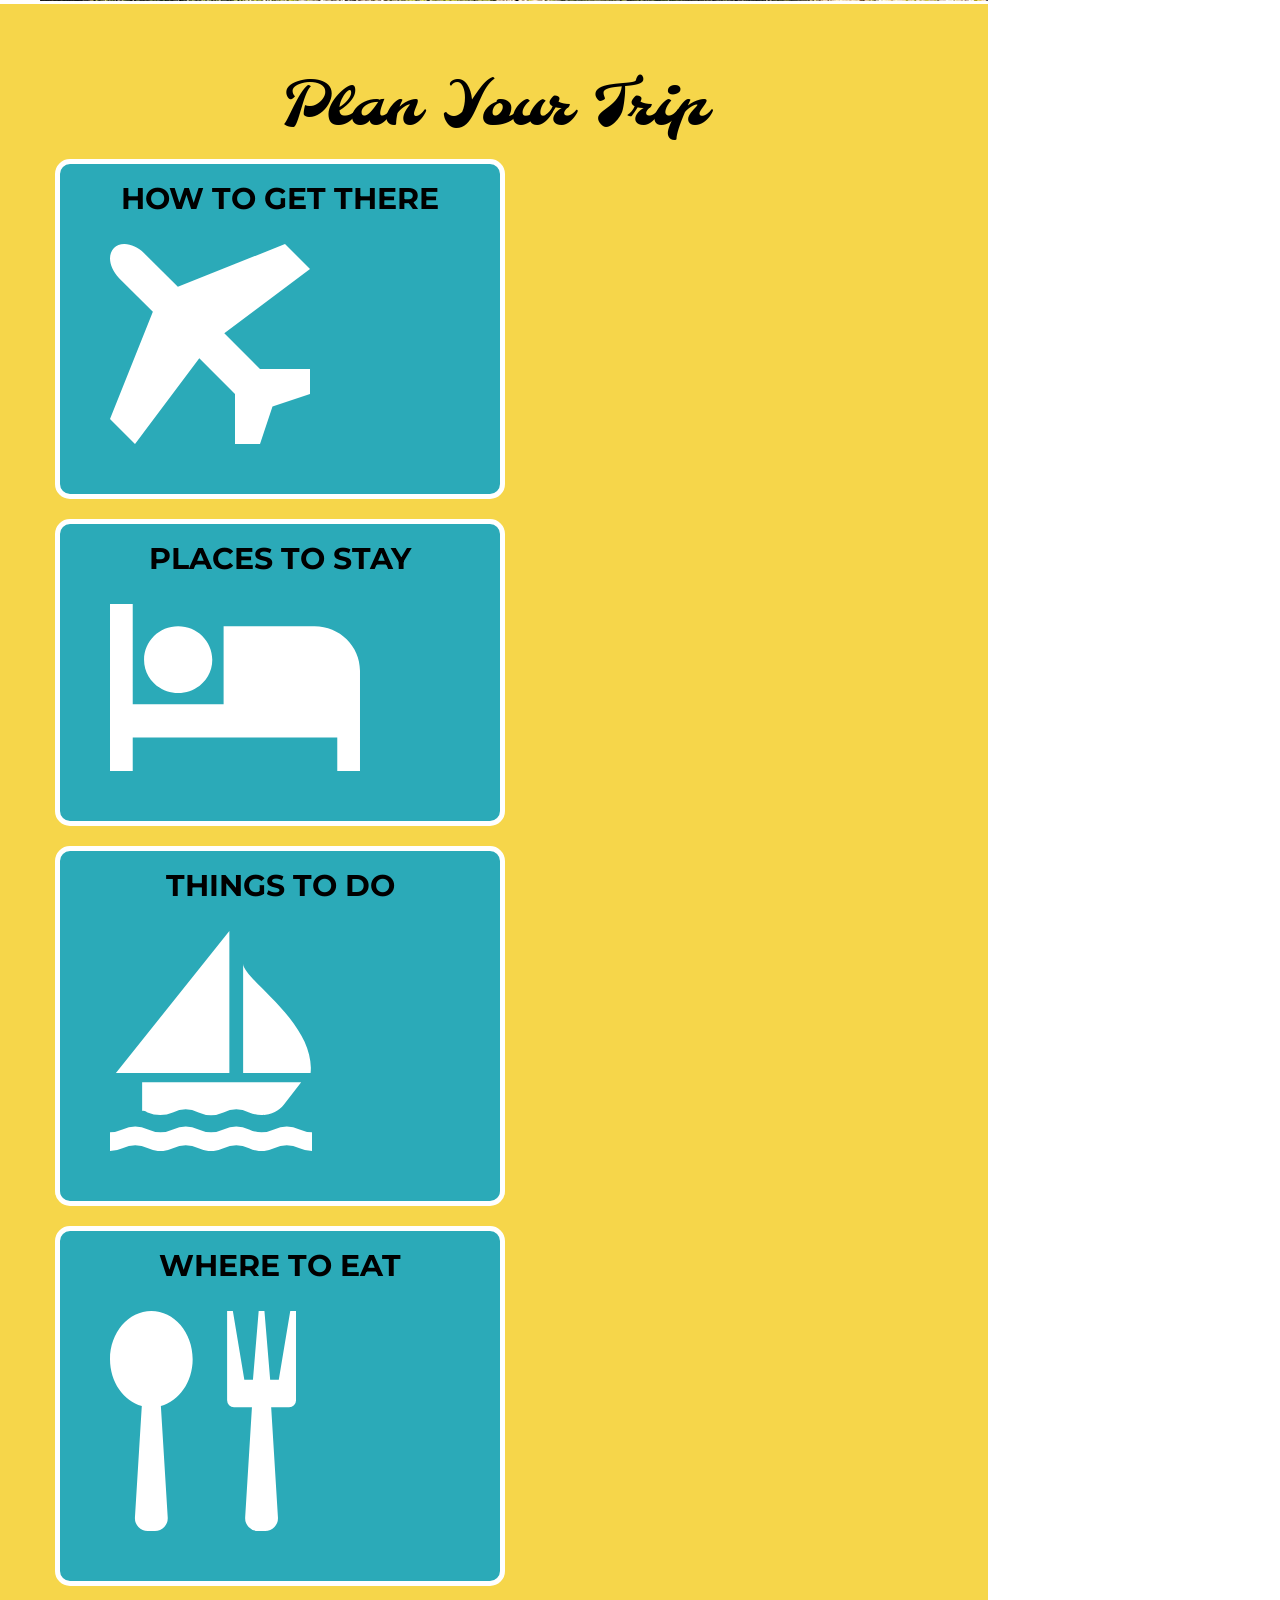
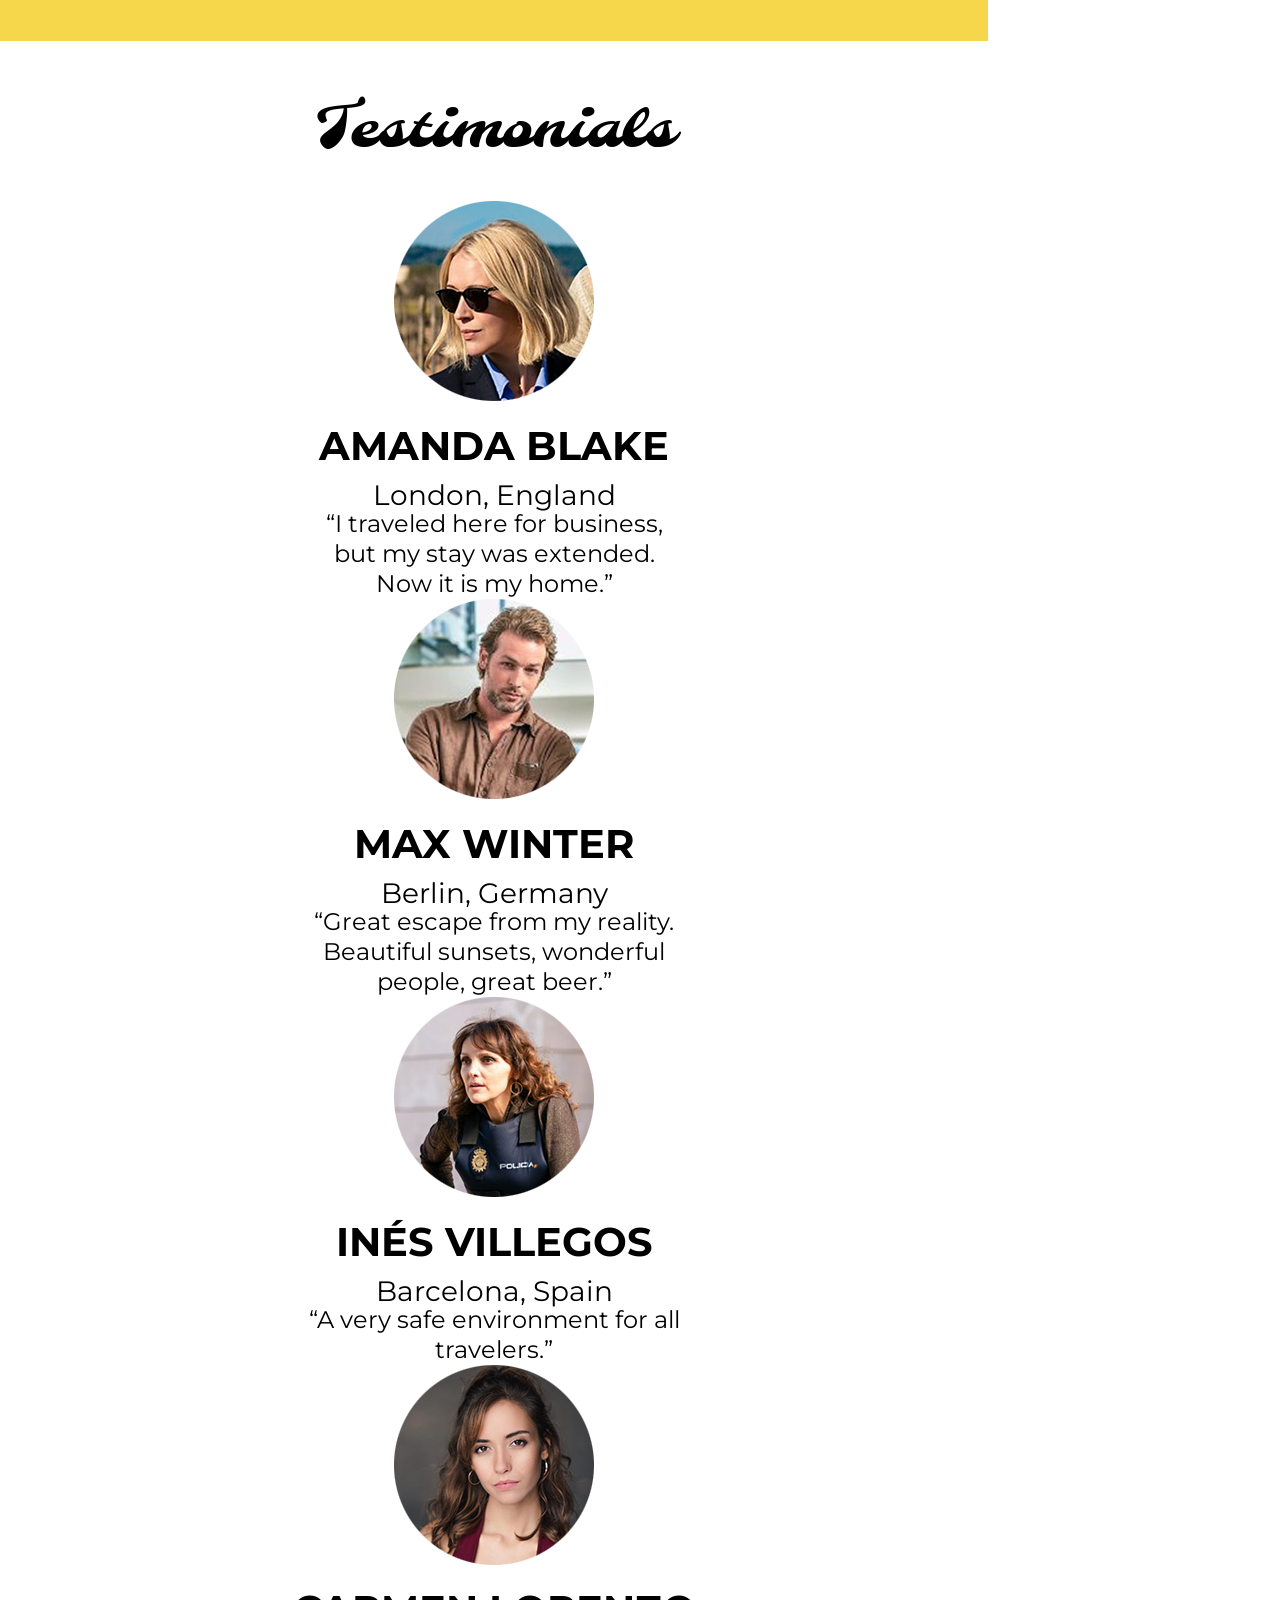
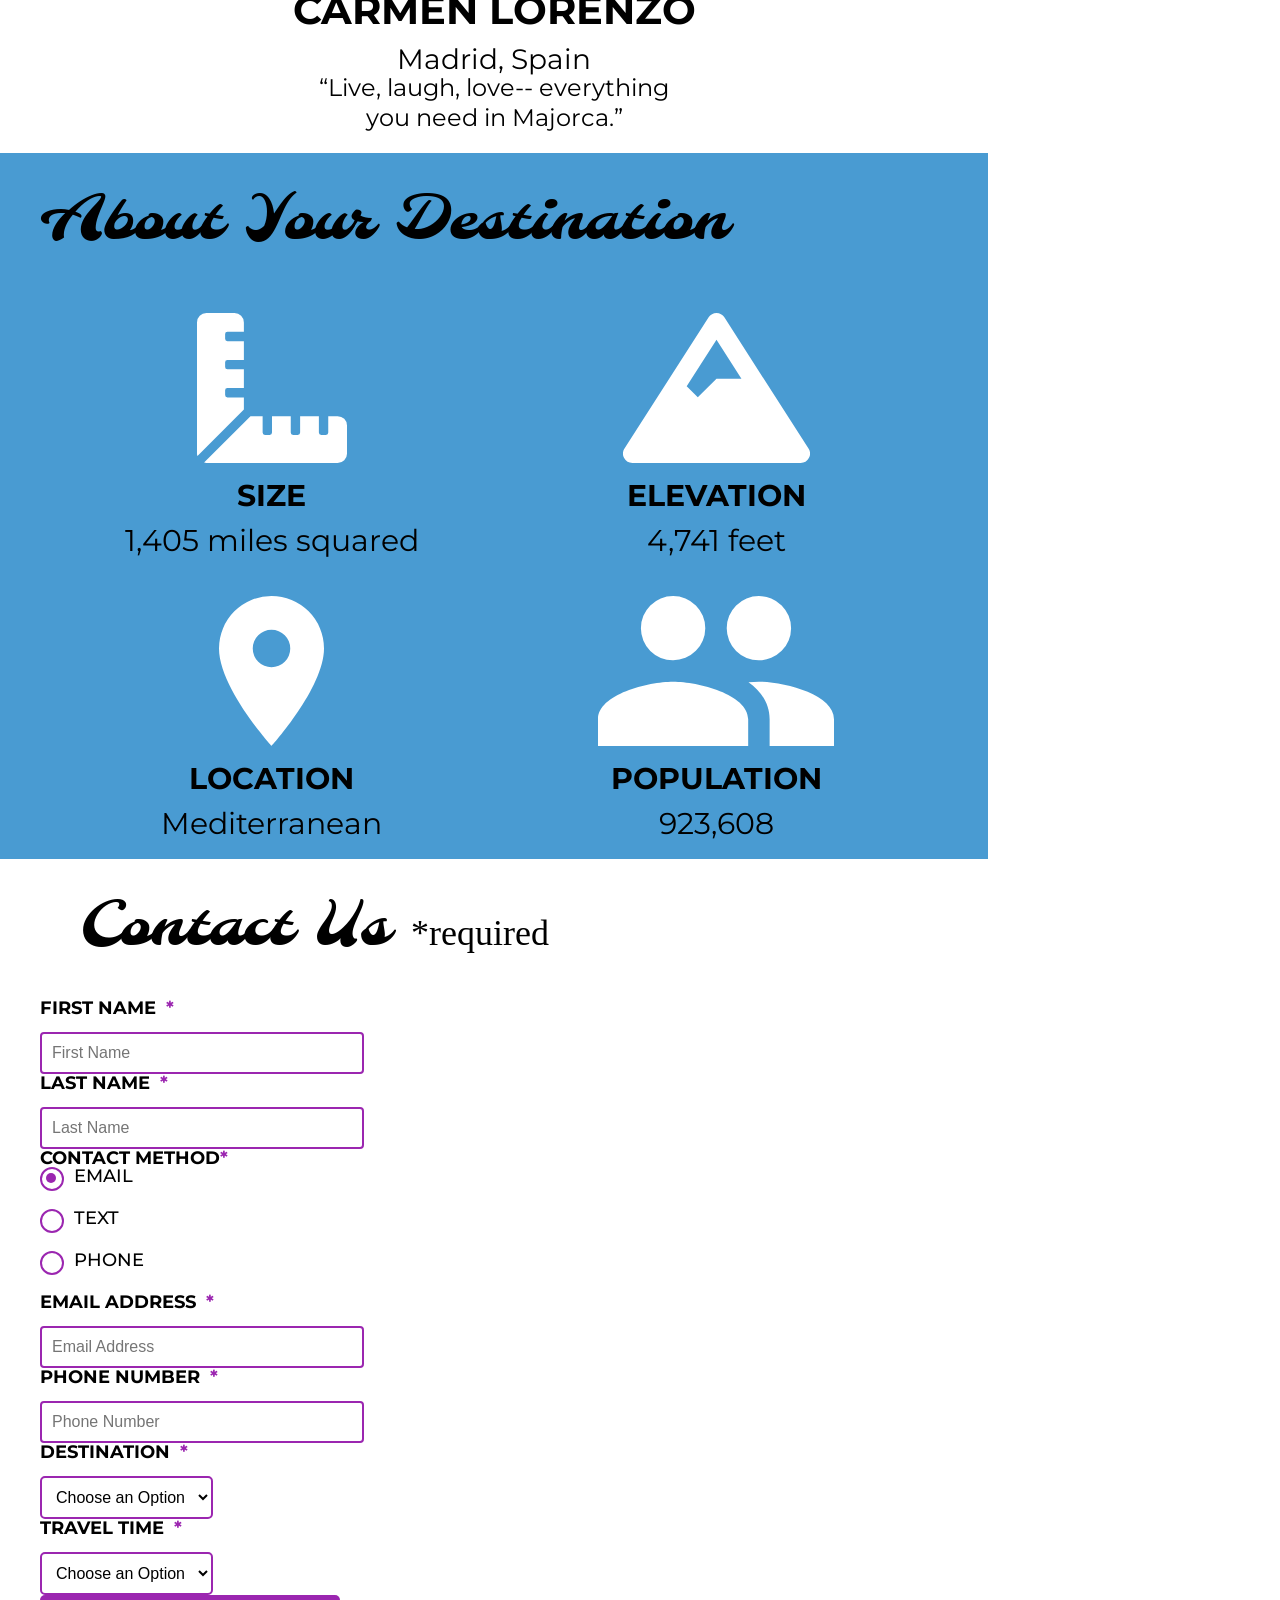
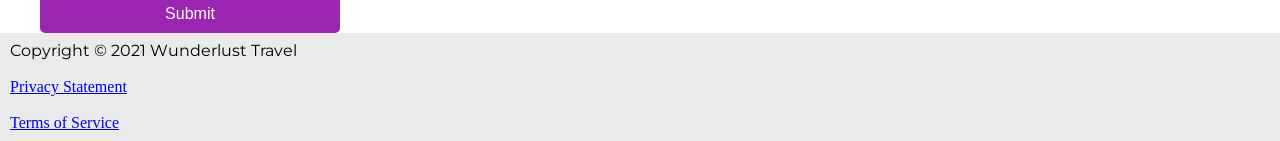
<file: wunderlust-majorca.html>
<!DOCTYPE html>
<html lang="en">
    <head>
        <meta charset="utf-8">
        <meta name="viewport" content="width=device-width, initial-scale=1">
        <meta name="author" content="Jessica Barnett, Christina Carrasquilla">
        <meta name="description" content="Let Wunderlust Travel take you to beautiful Majorca this year! Majorca is a beautiful island and offers beauty and fun to its visitors">
        <meta name="keywords" content="travel, majorca, beach, island, vacation, destination, getaway, restaurants in majorca, entertainment in majorca, testimonials from visitors">
        <title>Wunderlust Travel</title>
        <meta name="robots" content="index,follow">

        <!-- ~~~~~~~~~~ TWITTER CARD TAGS ~~~~~~~~~~ -->
        <meta name="twitter:card" content="summary_large_image">
        <meta name="twitter:site" content="@wunderlusttravel">
        <meta name="twitter:creator" content="@wunderlusttravel">
        <meta name="twitter:title" content="Wunderlust Travel: Majorca">
        <meta name="twitter:description" content="Let Wunderlust Travel take you to beautiful Majorca this year! Majorca is a beautiful island and offers beauty and fun to its visitors">
        <meta name="twitter:image" content="https://wunderlusttravel.com/images/majorca-cove.png">

        <!-- ~~~~~~~~~~ OPEN GRAPH META TAGS ~~~~~~~~~~ -->
        <meta property="og:title" content="See Majorca with Wunderlust Travel">
        <meta property="og:type" content="website">
        <meta property="og:image" content="https://wunderlusttravel.com/images/majorca-cove.png">
        <meta property="og:url" content="https://wunderlusttravel.com/majorca">
        <meta property="og:description" content="Let Wunderlust Travel take you to beautiful Majorca this year! Majorca is a beautiful island and offers beauty and fun to its visitors">
        <!-- ~~~~~~~~~~FAVICON ~~~~~~~~~~ -->
        <link rel="shortcut icon" href="images/favicon.png">

        <!-- ~~~~~~~~~~ GOOGLE FONTS ~~~~~~~~~~ -->
        <link rel="preconnect" href="https://fonts.googleapis.com">
        <link rel="preconnect" href="https://fonts.gstatic.com" crossorigin>
        <link href="https://fonts.googleapis.com/css2?family=Molle:ital@1&family=Montserrat:wght@400;600&display=swap" rel="stylesheet">
        <link href="styles.css" rel="stylesheet">
    </head>
    <body>
        <a id="skip" href="#main-content">Skip to Main Content</a>
        <!-- styling skip links: https://webaim.org/techniques/css/invisiblecontent/ -->
        <header>
            <a href="index.html" id="logo"><img src="images/logo.png" alt="The Wunderlust logo shows blue waves and the outline of two palm trees against an orange sun"></a>
            <h1>Wunderlust</h1>
			<p>Let Wunderlust Travel help you plan the trip of your dreams!</p>			
            <nav>
                <div id="menu-toggle">
                    <!-- responsive menu code from (with changes made to match mockups): https://css-tricks.com/three-css-alternatives-to-javascript-navigation/ -->
                    <div id="nav-container"></div>
                    <h2 class="sr-only">Main Navigation</h2>
                    <!-- hidden but accessible headings from: https://webaim.org/techniques/css/invisiblecontent/ -->
                    <input name="toggle" id="toggle" type="checkbox">
                    <label for="toggle" onclick="loadNav()">Menu</label>
                </div>
            </nav>
                <script>
                    function loadNav() {
                        fetch('nav.html')
                        .then(response => response.text())
                        .then(data => {
                            document.getElementById('nav-container').innerHTML = data;
                        })
                        .catch(error => console.error('Navigation load failed:', error));
                }
                </script>

        </header>
        <main id="main-content">
            <article>
                <div id="intro">  
                    <h2>Majorca</h2>
                    <p>Imagine an island with turquoise blue waters, secret coves, soft golden sands, lush green foliage, rugged mountains, picturesque villages and a vibrant capital city. The island and its capital, Palma, are overflowing with character, while its beaches are famous all around the world, making it one of the most sought-after summer destinations.</p>
                    <div id="img-grid">
                        <img src="images/majorca-waves.png" alt="Turquoise blue waters with white wave caps crashing against a rock cliff">
                        <img src="images/majorca-beach.png" alt="A calm cove with turquoise waters calmly lapping at a light sand beach">
                        <picture>
                            <source srcset="images/majorca-cove-small.png"
                                media="(max-width: 500px)">
                            <img src="images/majorca-cove.png" alt="Deep blue water leading to the horizon with the island and trees in the foreground">
                        </picture>
                    </div>
                </div>  
                <section id="plan">
                    <h3>Plan Your Trip</h3>
                    <div>
                        <section>
                            <h4>How to Get There</h4>
                            <a href="#" title="Search for flights">
                                <img src="images/get.svg" alt="airplane icon">
                            </a>
                        </section>      
                        <section>
                            <h4>Places to Stay</h4>
                            <a href="#" title="Search for hotels">
                                <img src="images/stay.svg" alt="bed icon">
                            </a>
                        </section>
                        <section>
                            <h4>Things to Do</h4>
                            <a href="#" title="Search for Activities">
                                <img src="images/do.svg" alt="sailboat icon">
                            </a>                     
                        </section>    
                        <section>
                            <h4>Where to Eat</h4>
                            <a href="#" title="Search for Restaurants">
                                <img src="images/eat.svg" alt="fork and spoon icon">                         
                            </a>
                        </section>
                    </div>   
                </section>
                <section id="testimonials">
                    <h3>Testimonials</h3>
                    <div>
                        <section>
                            <img src="images/miranda-blake.png" alt="Miranda Blake has a blonde bob and is wearing dark sunglasses">
                            <h4>Amanda Blake</h4>
                            <p>London, England</p>
                            <q>I traveled here for business, but my stay was extended. Now it is my home.</q>
                        </section>
                        <section>
                            <img src="images/max-winter.png" alt="Max Winter has dark blonde hair and a trimmed beard and mustache">
                            <h4>Max Winter</h4>
                            <p>Berlin, Germany</p>
                            <q>Great escape from my reality. Beautiful sunsets, wonderful people, great beer.</q>
                        </section>
                        <section>
                            <img src="images/ines-villegoes.png" alt="Ines Villegos has shoulder-length, wavy, brown hair and is wearing a brown sweater"> 
                            <h4>Inés Villegos</h4> 
                            <p>Barcelona, Spain</p>
                            <q>A very safe environment for all travelers.</q>
                        </section>
                        <section>
                            <img src="images/carmen-lorenzo.png" alt="Carmen Lorenzo has long, dark brown hair and is wearing gold hoop earrings">
                            <h4>Carmen Lorenzo</h4> 
                            <p>Madrid, Spain</p>
                            <q>Live, laugh, love-- everything you need in Majorca.</q>
                        </section>
                    </div>
                </section>
                <section id="about">
                    <h3>About Your Destination</h3>
                    <div>
                        <section>
                            <img src="images/size.svg" alt="ruler icon">
                            <h4>Size</h4> 
                            <p>1,405 miles squared</p>
                        </section>
                        <section>
                            <img src="images/elevation.svg" alt="mountain icon">
                            <h4>Elevation</h4> 
                            <p>4,741 feet</p>
                        </section>
                        <section>
                            <img src="images/location.svg" alt="location pin icon">
                            <h4>Location</h4> 
                            <p>Mediterranean</p>
                        </section>
                        <section>
                            <img src="images/population.svg" alt="people icon">
                            <h4>Population</h4>
                            <p>923,608</p>
                        </section>
                    </div>  
                </section>
                <section id="contact">
                    <h3>Contact Us <span class="form-required">*required</span></h3>
                    <form method="post" action="https://wp.zybooks.com/form-viewer.php">
                        <div id="names">
                            <label for="fName">First Name<span class="required">*</span></label>
                            <input type="text" name="fName" id="fName" autocomplete="given-name" placeholder="First Name" required>
                            <!-- custom input styles from https://moderncss.dev/custom-css-styles-for-form-inputs-and-textareas/ -->
                            <label for="lName">Last Name<span class="required">*</span></label>
                            <input type="text" name="lName" id="lName" autocomplete="family-name" placeholder="Last Name" required>
                        </div>
                        <div id="nums">
                            <fieldset>
                                <legend>Contact Method<span class="required">*</span></legend>
                                <!-- custom radio button styles from https://moderncss.dev/pure-css-custom-styled-radio-buttons/ -->
                                <label for="prefEmail">
                                    <span class="radio-input">
                                        <input type="radio" name="contactPref" id="prefEmail" required checked>
                                        <span class="radio-control"></span>
                                    </span>
                                    <span class="radio-label">Email</span>
                                </label>
                                <label for="prefText">
                                    <span class="radio-input">
                                        <input type="radio" name="contactPref" id="prefText">
                                        <span class="radio-control"></span>
                                    </span>
                                    <span class="radio-label">Text</span>
                                </label>
                                <label for="prefPhone">
                                    <span class="radio-input">
                                        <input type="radio" name="contactPref" id="prefPhone">
                                        <span class="radio-control"></span>
                                    </span>
                                    <span class="radio-label">Phone</span>
                                </label>
                            </fieldset>
                            <label for="email">Email Address<span class="required">*</span></label>
                            <input type="email" name="email" id="email" autocomplete="email" placeholder="Email Address" required>
                            <label for="phone">Phone Number<span class="required">*</span></label>
                            <input type="tel" name="phone" id="phone" autocomplete="tel" placeholder="Phone Number" required>
                        </div>
                        <div id="selects">
                            <!-- custom select styles from: https://moderncss.dev/custom-select-styles-with-pure-css/ -->
                            <label for="destination">Destination<span class="required">*</span></label>
                            <div class="custom-select">
                                <select name="destination" id="destination" required>
                                    <option value="" disabled selected>Choose an Option</option>
                                    <option value="barcelona">Barcelona</option>
                                    <option value="granada">Granada</option>
                                    <option value="ibiza">Ibiza</option>
                                    <option value="madrid">Madrid</option>
                                    <option value="majora">Majora</option>
                                    <option value="seville">Seville</option>
                                    <option value="tenerife">Tenerife</option>
                                    <option value="valencia">Valencia</option>
                                </select>
                                <span class="focus"></span>
                            </div>  
                            <label for="travelTime">Travel Time<span class="required">*</span></label>
                            <div class="custom-select">
                                <select name="travelTime" id="travelTime" required>
                                    <option value="" disabled selected>Choose an Option</option>
                                    <option value="fall">Fall</option>
                                    <option value="winter">Winter</option>
                                    <option value="spring">Spring</option>
                                    <option value="summer">Summer</option>
                                    <option value="flexible">Flexible</option>
                                </select>
                                <span class="focus"></span>
                            </div> 
                            <input type="submit" name="mySubmit" id="mySubmit" value="Submit">
                        </div>
                    </form>
                </section>
            </article>
        </main>
        <footer>
            <p>Copyright &copy; 2021 Wunderlust Travel</p>
            <a href="#">Privacy Statement</a>
            <a href="#">Terms of Service</a>
        </footer>
    </body>
</html>
</file>
<file: styles.css>
/* CSS by Lillian Jones */

/* http://meyerweb.com/eric/tools/css/reset/ 
   v2.0 | 20110126
   License: none (public domain)
*/
@import url('https://fonts.googleapis.com/css2?family=Molle&family=Montserrat:ital,wght@0,100..900;1,100..900&display=swap');

html, body, div, span, applet, object, iframe,
h1, h2, h3, h4, h5, h6, p, blockquote, pre,
a, abbr, acronym, address, big, cite, code,
del, dfn, em, img, ins, kbd, q, s, samp,
small, strike, strong, sub, sup, tt, var,
b, u, i, center,
dl, dt, dd, ol, ul, li,
fieldset, form, label, legend,
table, caption, tbody, tfoot, thead, tr, th, td,
article, aside, canvas, details, embed, 
figure, figcaption, footer, header, hgroup, 
menu, nav, output, ruby, section, summary,
time, mark, audio, video {
	margin: 0;
	padding: 0;
	border: 0;
	font-size: 100%;
	font: inherit;
	vertical-align: baseline;
}
/* HTML5 display-role reset for older browsers */
article, aside, details, figcaption, figure, 
footer, header, hgroup, menu, nav, section {
	display: block;
}
body {
	line-height: 1;
}
ol, ul {
	list-style: none;
}
blockquote, q {
	quotes: none;
}
blockquote:before, blockquote:after,
q:before, q:after {
	content: '';
	content: none;
}
table {
	border-collapse: collapse;
	border-spacing: 0;
}



:root{
	--dk-gray: #222222;
	--purple-: #9B26B0;
	--lt-teal: #2baab8;
    --teal: #1#55BCD5;
    --yellow: #F6D64A;
	--blue: #499BD2;
	--lt-gray: #EAEAEA;
	--white: #FFFFFF;
	--black: #000000;

	--fonts: Molle, Montserrat, Arial;

}
body{
	min-width: 320px;
	
}
#skip {
  position: absolute;
  left: -10000px;
  top: auto;
  width: 1px;
  height: 1px;
  overflow: hidden;
}

#skip:focus {
  position: static;
  width: auto;
  height: auto;
}
body{
	display: block;
}
h1, h2, h3 {
	font-family: Molle;
}
h4, p, q, small, nav, button, form{
	font-family: Montserrat;
}
header{
	background: linear-gradient(to bottom, #2baab8, #ffffff);

}


/* Hide screen-reader-only heading */
.sr-only {
  position: absolute;
  left: -9999px;
}
#menu-toggle {
  background-color: transparent;
  text-align: center;
  margin-top: 20px;
}

#menu-toggle label {
  background-color: var(--yellow);
  color: var(--black);
  font-size: 20px;
  padding: 12px 24px;
  border-radius: 8px;
  cursor: pointer;
  display: block;
  font-weight: bold;
  box-shadow: 0 2px 4px rgba(0,0,0,0.2);
}

.menu {
  list-style: none;
  display: block;
  text-align: center;
}
#navpage p{
	background-color: var(--black);
	color: var(--white);
	text-align: center;
	height: 40px;
	padding-top: 15px;
	font-size: 18px;
	
}
.menu li a{
	background-color: var(--lt-teal);
	text-decoration: none;
	text-align: center;
	font-weight: bold;
	color: var(--black);
	height: 40px;
	width: 100%;
	border-bottom: solid 2px var(--black);
}

.menu li a:hover {
  background-color: var(--yellow);
}


/*hide checkbox*/
#toggle {
  display: none;
}

header {
  background: linear-gradient(to bottom, #2baab8, #ffffff);
  padding: 40px;
  text-align: center;
}

#logo img {
  max-width: 120px;
  margin-bottom: 10px;
}

header h1 {
  font-size: 72px;
  margin: 0;
}

header p {
  font-size: 24px;
  max-width: 600px;
  margin: 10px auto;
  line-height: 1.5;
}


h2 {
	font-size: 60px;
	padding-top: 25px;
}
header{
	padding-left: 40px;
	margin: 0 auto;
}
#intro{
	padding-left: 40px;
	margin: 0 auto;
}
#intro p{
	font-size: 24px;
	max-width: 530px;
	line-height: 1.75;
}
#plan{
	background-color: var(--yellow);
	padding: 35px;
	text-align: center;
	font-size: 48px;

}
#plan section{
	background-color: var(--lt-teal);
	border: solid 5px var(--white);
	border-radius: 15px;
	width: 400px;
	margin-bottom: 20px;
	margin-left: 20px;
	margin-right: 20px;
	padding: 20px;
	align-items: center;
	

}
#plan img{
	padding: 20px;
}

#plan h3{
	padding-bottom: 20px;
	
}
#plan h4{
	text-transform: uppercase;
	font-family:  Montserrat;
	text-align: center;
	font-size: 30px;
	font-weight: bold;
}
#testimonials{
	padding: 20px;
	text-align: center;
	font-size: 60px;
	
}
#testimonials h4{
	font-weight: bold;
	font-size: 40px;
	text-transform: uppercase;
	padding: 15px;
}
#testimonials p{
	font-size: 28px;
	
}

q {
  quotes: "“" "”";         
  line-height: 1.25;          
  display: block;           
  margin: 0 auto;   
  font-size: 24px;	
  max-width: 380px;

}

q::before {
  content: open-quote;
}

q::after {
  content: close-quote;
}
#about{
	background-color: #499BD2;
}
#about div {
  display: flex;
  flex-wrap: wrap;
  justify-content: center; 
}

#about div section {
  flex: 1 1 45%; 
  max-width: 45%; 
  box-sizing: border-box;
  padding: 20px;
  color: black;
  border-radius: 10px;
  text-align: center;
  
}
#about h4{
	text-transform: uppercase;
	font-weight: bold;
	font-size: 30px;
	padding: 15px;
}
h3{
	font-size: 60px;
	padding: 40px;
}
#about p{
	font-size: 30px;
}
h3 span{
	font-family: Montserrant;
	font-size: 36px;
}	
#contact {
	display: inline-block;
	margin-left: 40px;
}

label, legend{
	text-transform: uppercase;
	font-weight: bold;
	font-size: 18px;
}
.required, .radio-input{
	color: var(--purple-);
}
input{
	padding: 10px;
	font-size: 16px;
	border-radius: 4px;
	border: solid 2px var(--purple-);
	width: 300px;
}


.custom-select select {
  border: 2px solid var(--purple-); 
  border-radius: 5px;   
  padding: 10px;            
  font-size: 16px;      
  background-color: var(--white);    
  color: var(--black);            
}

/* Hide native radio input */
.radio-input input[type="radio"] {
  position: absolute;
  opacity: 0;
  pointer-events: none;
}

/* Style the visible custom radio circle */
.radio-control {
  display: inline-block;
  width: 20px;
  height: 20px;
  border: 2px solid var(--purple-); /* Purple border */
  border-radius: 50%;
  background-color: white;
  position: relative;
  transition: all 0.3s ease;
}

/* Inner dot when selected */
.radio-input input[type="radio"]:checked + .radio-control::after {
  content: "";
  position: absolute;
  top: 4px;
  left: 4px;
  width: 10px;
  height: 10px;
  background-color: var(--purple-); /* Purple fill */
  border-radius: 50%;
}
label {
  display: flex;
  align-content: center;
  gap: 10px;
  margin-bottom: 15px;
  font-size: 18px;
}

.radio-label {
  font-weight: 500;
  color: var(--black);
}
input[type="submit"] {
  background-color: var(--purple-); /* If you’re using a CSS variable */
  color: white;                     /* Makes the text readable */
  border: none;
  padding: 10px 20px;
  font-size: 16px;
  border-radius: 5px;
  cursor: pointer;
  transition: background-color 0.3s ease;
}

footer{
	background-color: var(--lt-gray);
}
footer p, a{
	display: flex;
	align-items: center;
	padding: 10px;
}
/*small screen*/
@media (max-width: 600px) {

main{
    display: grid; 
	grid-template-columns: 1fr;     

}

img{

	max-width: 600px;
} 
}
@media screen and (min-width: 920px){
	main{
		display: grid;
		grid-template-columns: 1fr 1fr;
	
	}

}
@media screen and (min-width: 1200px){
	main{
		display: grid;
		grid-template-columns: 1fr 1fr 1fr 1fr;
	}
}
</file>
